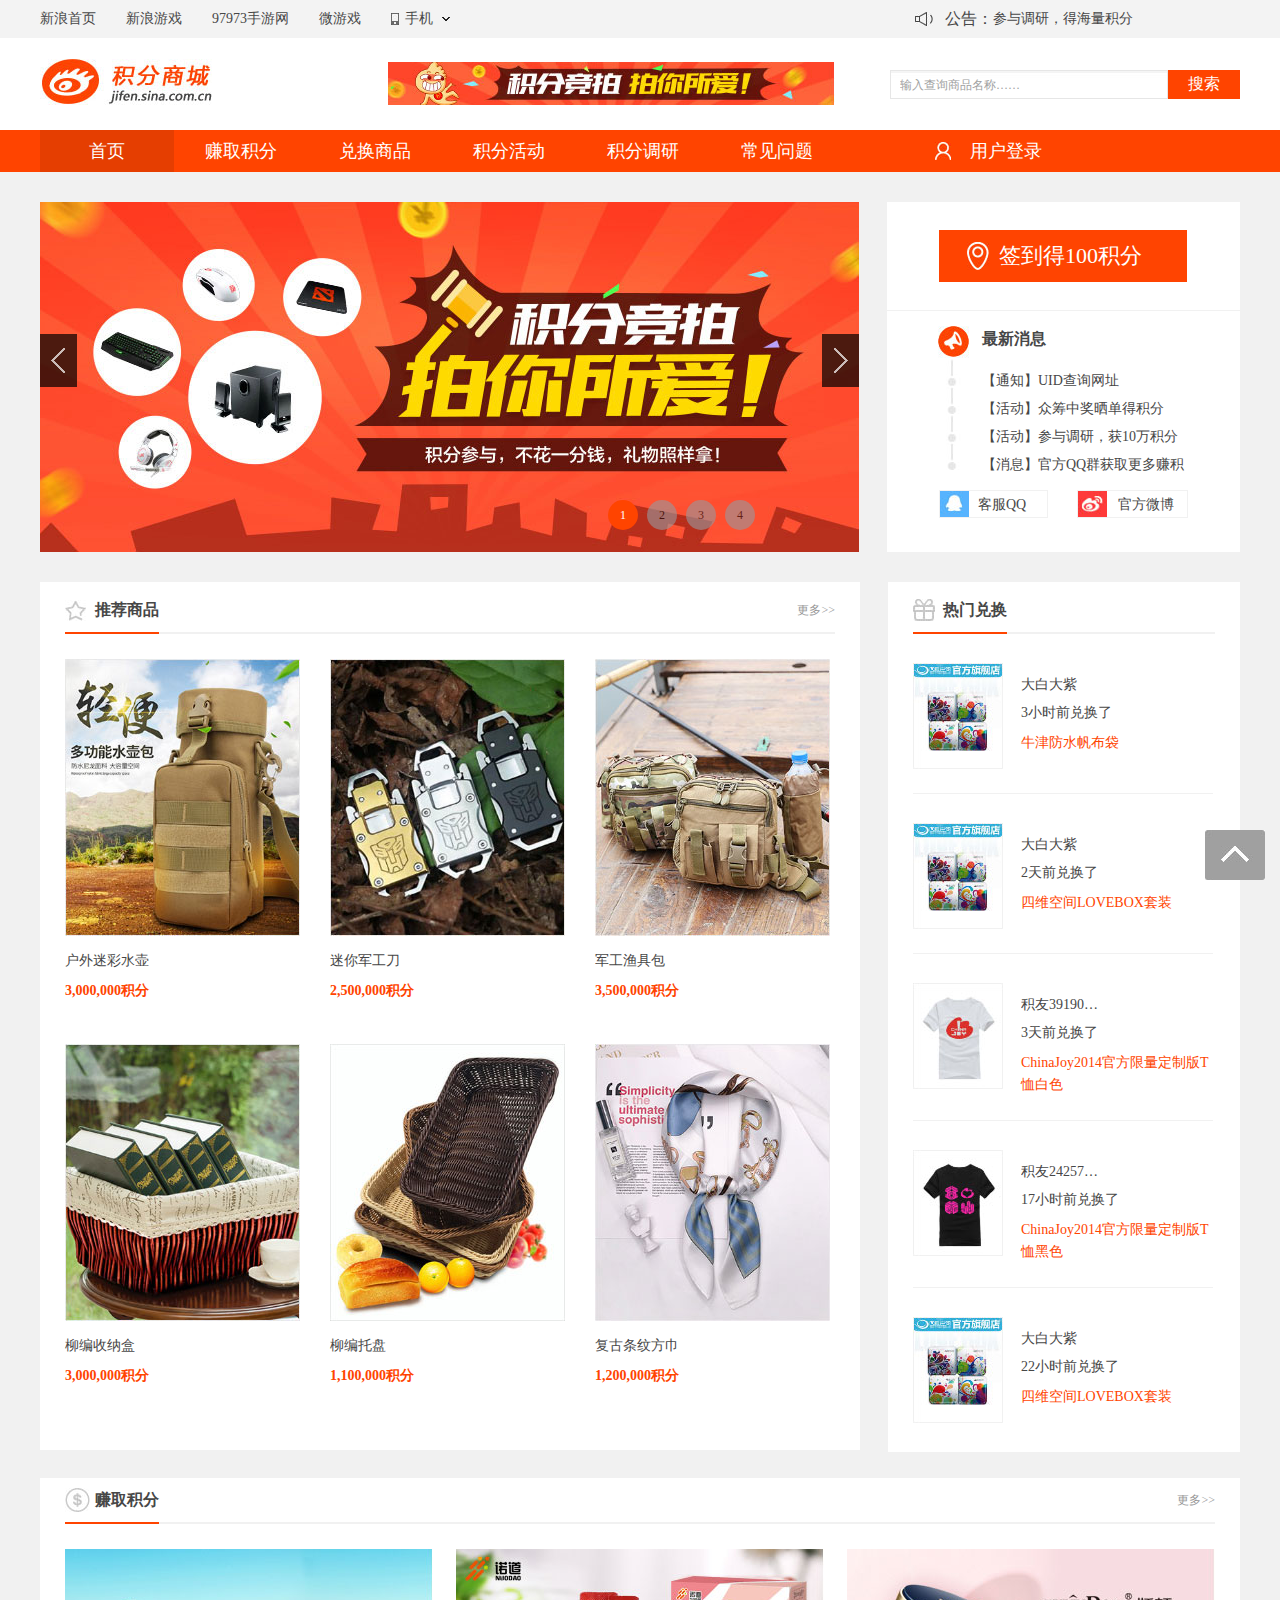
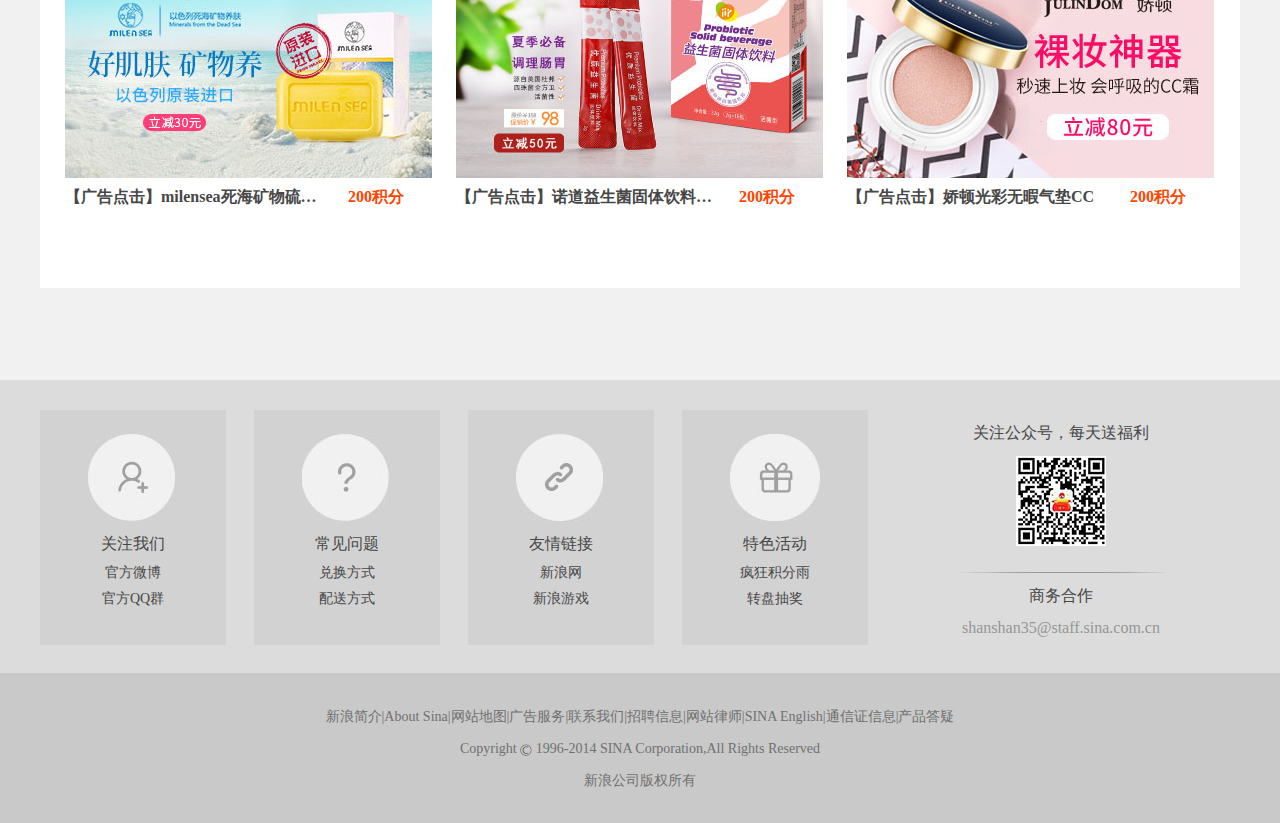
<file: xl/index.html>
<!DOCTYPE html>
<html lang="en">
<head>
    <meta charset="UTF-8">
    <title>index</title>
    <link rel="stylesheet" href="css/reset.css">
    <link rel="stylesheet" href="css/public.css">
    <link rel="stylesheet" href="css/index.css">
    <script>
        window.onload = function(){
            var oDiv = document.getElementById('nav');
            var aBtn = oDiv.getElementsByTagName('a');
            var oCon = document.getElementById('con');
            var aBg = oCon.getElementsByTagName('li');
            var oNum = document.getElementById('num');
            var aBtn = oNum.getElementsByTagName('b');
            var oPrev = document.getElementById('prev');
            var oNext = document.getElementById('next');
            var iNow=0;
            for(var i=0;i<aBtn.length;i++) {
                aBtn[i].onmouseover = function(){
                    for(var j=0;j<aBtn.length;j++)
                        aBtn[j].className ='';
                    this.className = 'current';
                }
            }

            for(var i = 0;i<aBtn.length;i++){
                aBtn[i].index = i;
                aBtn[i].onmouseover = function(){
                    iNow = this.index;
                    fn();
                }
            }
            function fn(){
                for(var i = 0;i<aBtn.length;i++){
                    aBtn[i].className = '';
                    aBg[i].className = '';
                }
                aBtn[iNow].className = 'current';
                aBg[iNow].className = 'show';
            }

            oNext.onclick = function(){
                iNow++;
                if( iNow == aBtn.length) iNow=0;
                fn();
            }

            oPrev.onclick = function(){
                iNow--;
                if( iNow == -1) iNow=aBtn.length-1;
                fn();
            }
        }
    </script>
</head>
<body>
    <!--顶部-->
    <div class="top">
        <div class="wrap">
            <div class="link">
                <a href="javascript:;" target="_blank">新浪首页</a><a href="javascript:;" target="_blank">新浪游戏</a><a href="javascript:;" target="_blank">97973手游网</a><a href="javascript:;" target="_blank">微游戏</a>
            </div>
            <div class="mobile">
                <a href="javascript:;" target="_blank">手机</a>
            </div>
            <div class="notice">
                <h3>公告：</h3>
                <ul>
                    <li><a href="javascript:;" target="_blank">参与调研，得海量积分</a></li>
                </ul>
            </div>
        </div>
    </div>
    <!--顶部 end-->

    <!--头部-->
    <div class="header">
        <div class="wrap">
            <div class="headerBg">
                <a href="javascript:;" target="_blank"><img src="images/bg-top.jpg" alt="积分商城"></a>
            </div>
            <div class="headerCenter">
                <a href="javascript:;" target="_blank"><img src="images/image-top.jpg" alt="积分竞拍"></a>
            </div>
            <div class="headerSearch">
                <form action="">
                    <input type="text" placeholder="输入查询商品名称…… " class="search">
                    <input type="submit" value="搜索" class="searchPoint">
                </form>
            </div>
        </div>
    </div>
    <!--头部end-->

    <!--导航-->
    <div class="nav">
        <div class="wrap">
            <div class="navTitle" id="nav">
                <a class="current" href="index.html" target="_blank">首页</a>
                <a href="javascript:;" target="_blank">赚取积分</a>
                <a href="list.html" target="_blank">兑换商品</a>
                <a href="javascript:;" target="_blank">积分活动</a>
                <a href="javascript:;" target="_blank">积分调研</a>
                <a href="javascript:;" target="_blank">常见问题</a>
            </div>
            <div class="userLogin"><a href="login.html" target="_blank">用户登录</a></div>
        </div>
    </div>
    <!--导航 end-->

    <!--最新消息-->
    <div class="wrap content">
        <ul class="contentLeft" id="con">
            <li class="show">
                <a href="javascript:;" target="_blank"><img src="images/bidding.jpg" alt="积分竞拍"></a>
            </li>
            <li>
                <a href="javascript:;" target="_blank"><img src="images/bidding1.jpg" alt="积分竞拍"></a>
            </li>
            <li>
                <a href="javascript:;" target="_blank"><img src="images/bidding2.jpg" alt="积分竞拍"></a>
            </li>
            <li>
                <a href="javascript:;" target="_blank"><img src="images/bidding3.jpg" alt="积分竞拍"></a>
            </li>
            <span id="prev"></span>
            <span id="next"></span>
            <div class="num" id="num">
                <b class="current">1</b>
                <b>2</b>
                <b>3</b>
                <b>4</b>
            </div>
        </ul>
        <div class="news">
            <div class="sign">
                <a href="javascript:;" target="_blank" class="newsCheck">
                    <span>签到得100积分</span>
                </a>
            </div>
            <div class="newsTab">
                <h3>最新消息</h3>
                <ul>
                    <li><a href="javascript:;" target="_blank">【通知】UID查询网址</a></li>
                    <li><a href="javascript:;" target="_blank">【活动】众筹中奖晒单得积分</a></li>
                    <li><a href="javascript:;" target="_blank">【活动】参与调研，获10万积分</a></li>
                    <li><a href="javascript:;" target="_blank">【消息】官方QQ群获取更多赚积</a></li>
                </ul>
            </div>
            <div class="qq"><a href="javascript:;" target="_blank">客服QQ</a></div>
            <div class="weibo"><a href="javascript:;" target="_blank">官方微博</a></div>
        </div>
    </div>
    <!--最新消息end-->

    <!--推荐商品-->
    <div class="commend">
        <div class="commendBg wrap">
            <div class="commendLeft">
                <div class=" clearfix title">
                    <h3>推荐商品</h3>
                    <a href="javascript:;" target="_blank">更多>></a>
                </div>

                <ul class="goods">
                    <li class="goodsPic">
                        <a href="javascript:;" target="_blank">
                            <img src="images/bottle.jpg" alt="户外迷彩水壶">
                            <h3>户外迷彩水壶</h3>
                            <span>3,000,000积分</span>
                        </a>
                    </li>
                    <li class="goodsPic">
                        <a href="javascript:;" target="_blank">
                            <img src="images/knife.jpg" alt="迷你军工刀">
                            <h3>迷你军工刀</h3>
                            <span>2,500,000积分</span>
                        </a>
                    </li>
                    <li class="goodsPic">
                        <a href="javascript:;" target="_blank">
                            <img src="images/bag.jpg" alt="军工渔具包">
                            <h3>军工渔具包</h3>
                            <span>3,500,000积分</span>
                        </a>
                    </li>
                    <li class="goodsPic">
                        <a href="javascript:;" target="_blank">
                            <img src="images/box.jpg" alt="柳编收纳盒">
                            <h3>柳编收纳盒</h3>
                            <span>3,000,000积分</span>
                        </a>
                    </li>
                    <li class="goodsPic">
                        <a href="javascript:;" target="_blank">
                            <img src="images/tray.jpg" alt="柳编托盘">
                            <h3>柳编托盘</h3>
                            <span>1,100,000积分</span>
                        </a>
                    </li>
                    <li class="goodsPic">
                        <a href="javascript:;" target="_blank">
                            <img src="images/silk.jpg" alt="复古条纹方巾">
                            <h3>复古条纹方巾</h3>
                            <span>1,200,000积分</span>
                        </a>
                    </li>
                </ul>
            </div>
            <div class="exchange">
                <div class=" clearfix title">
                    <h3>热门兑换</h3>
                </div>
                  <ul class="exText">
                      <li class="clearfix">
                          <img src="images/whiting.jpg">
                          <div class=" message">
                              <h3>大白大紫</h3>
                              <p>3小时前兑换了</p>
                              <a href="javascript:;" target="_blank">牛津防水帆布袋</a>
                          </div>
                      </li>
                      <li class="clearfix">
                          <img src="images/whiting.jpg">
                          <div class=" message">
                              <h3>大白大紫</h3>
                              <p>2天前兑换了</p>
                              <a href="javascript:;" target="_blank">四维空间LOVEBOX套装</a>
                          </div>
                      </li>
                      <li class="clearfix">
                          <img src="images/whiteT.jpg">
                          <div class=" message">
                              <h3>积友391901234</h3>
                              <p>3天前兑换了</p>
                              <a href="javascript:;" target="_blank">ChinaJoy2014官方限量定制版T恤白色</a>
                          </div>
                      </li>
                      <li class="clearfix">
                          <img src="images/blackT.jpg">
                          <div class=" message">
                              <h3>积友24257788</h3>
                              <p>17小时前兑换了</p>
                              <a href="javascript:;" target="_blank">ChinaJoy2014官方限量定制版T恤黑色</a>
                          </div>
                      </li>
                      <li class="clearfix nobor">
                          <img src="images/whiting.jpg">
                          <div class=" message">
                              <h3>大白大紫</h3>
                              <p>22小时前兑换了</p>
                              <a href="javascript:;" target="_blank">四维空间LOVEBOX套装</a>
                          </div>
                      </li>
                  </ul>
              </div>
        </div>
    </div>
    <!--推荐商品end-->

    <!--赚取积分-->
    <div class="Kpoint">
        <div class="wrap point">
            <div class=" clearfix title">
                <h3>赚取积分</h3>
                <a href="javascript:;" target="_blank">更多>></a>
            </div>
            <ul class="pointPic">
                <li class="Advertise">
                    <a href="javascript:;" target="_blank" class="AdvPic">
                        <img src="images/AD1.jpg" alt="死海矿物硫磺皂">
                        <p>milensea死海矿物硫磺皂代金券，火热兑换中</p>
                    </a>
                    <a href="javascript:;" target="_blank" class="AdvText">【广告点击】milensea死海矿物硫磺皂 </a><span>200积分</span>
                </li>
                <li class="Advertise">
                    <a href="javascript:;" target="_blank" class="AdvPic">
                        <img src="images/AD2.jpg" alt="诺道益生菌固体饮料">
                        <p>诺道益生菌固体饮料代金券，火热兑换中</p>
                    </a>
                    <a href="javascript:;" target="_blank" class="AdvText">【广告点击】诺道益生菌固体饮料CC</a>
                    <span>200积分</span>
                </li>
                <li class="Advertise">
                    <a href="javascript:;" target="_blank" class="AdvPic">
                        <img src="images/AD3.jpg" alt="娇顿光彩无暇气垫CC ">
                        <p>娇顿光彩无暇气垫CC80元优惠券，火热兑换中</p>
                    </a>
                    <a href="javascript:;" target="_blank" class="AdvText">【广告点击】娇顿光彩无暇气垫CC </a><span>200积分</span>
                </li>
            </ul>
        </div>
    </div>
    <!--赚取积分end-->

    <!--尾部-->
    <div class="bottom">
        <ul class="wrap">
            <li class="attention">
                <span class="attBg"></span>
                <h3>关注我们</h3>
                <a href="javascript:;" target="_blank">官方微博</a>
                <a href="javascript:;" target="_blank">官方QQ群</a>
            </li>
            <li class="question">
                <span class="queBg"></span>
                <h3>常见问题</h3>
                <a href="javascript:;" target="_blank">兑换方式</a>
                <a href="javascript:;" target="_blank">配送方式</a>
            </li>
            <li class="boLink">
                <span class="linkBg"></span>
                <h3>友情链接</h3>
                <a href="javascript:;" target="_blank">新浪网</a>
                <a href="javascript:;" target="_blank">新浪游戏</a>
            </li>
            <li class="active">
                <span class="actBg"></span>
                <h3>特色活动</h3>
                <a href="javascript:;" target="_blank">疯狂积分雨</a>
                <a href="javascript:;" target="_blank">转盘抽奖</a>
            </li>
            <li class="bottomRight">
                <h3>关注公众号，每天送福利</h3>
                <img src="images/code.jpg" alt="二维码">
                <img class="bottomLine" src="images/line.jpg" alt="横线">
                <h3>商务合作</h3>
                <p>shanshan35@staff.sina.com.cn</p>
            </li>
        </ul>
    </div>
    <!--尾部end-->

    <!--底部-->
    <div class="foot">
        <div class="wrap tail">
            <a href="javascript:;" target="_blank">新浪简介</a>|<a href="javascript:;" target="_blank">About Sina</a>|<a href="javascript:;" target="_blank">网站地图</a>|<a href="javascript:;" target="_blank">广告服务</a>|<a href="javascript:;" target="_blank">联系我们</a>|<a href="javascript:;" target="_blank">招聘信息</a>|<a href="javascript:;" target="_blank">网站律师</a>|<a href="javascript:;" target="_blank">SINA English</a>|<a href="javascript:;" target="_blank">通信证信息</a>|<a href="javascript:;" target="_blank">产品答疑</a>
            <p>Copyright <img src="images/c.jpg" alt="符号c"> 1996-2014 SINA Corporation,All Rights Reserved</p>
            <p>新浪公司版权所有</p>
        </div>
    </div>
    <!--底部end-->

    <div class="goTop">
        <a href="#" target="_self"><img src="images/gotop.jpg" alt="回到顶部"></a>
    </div>


</body>
</html>
</file>
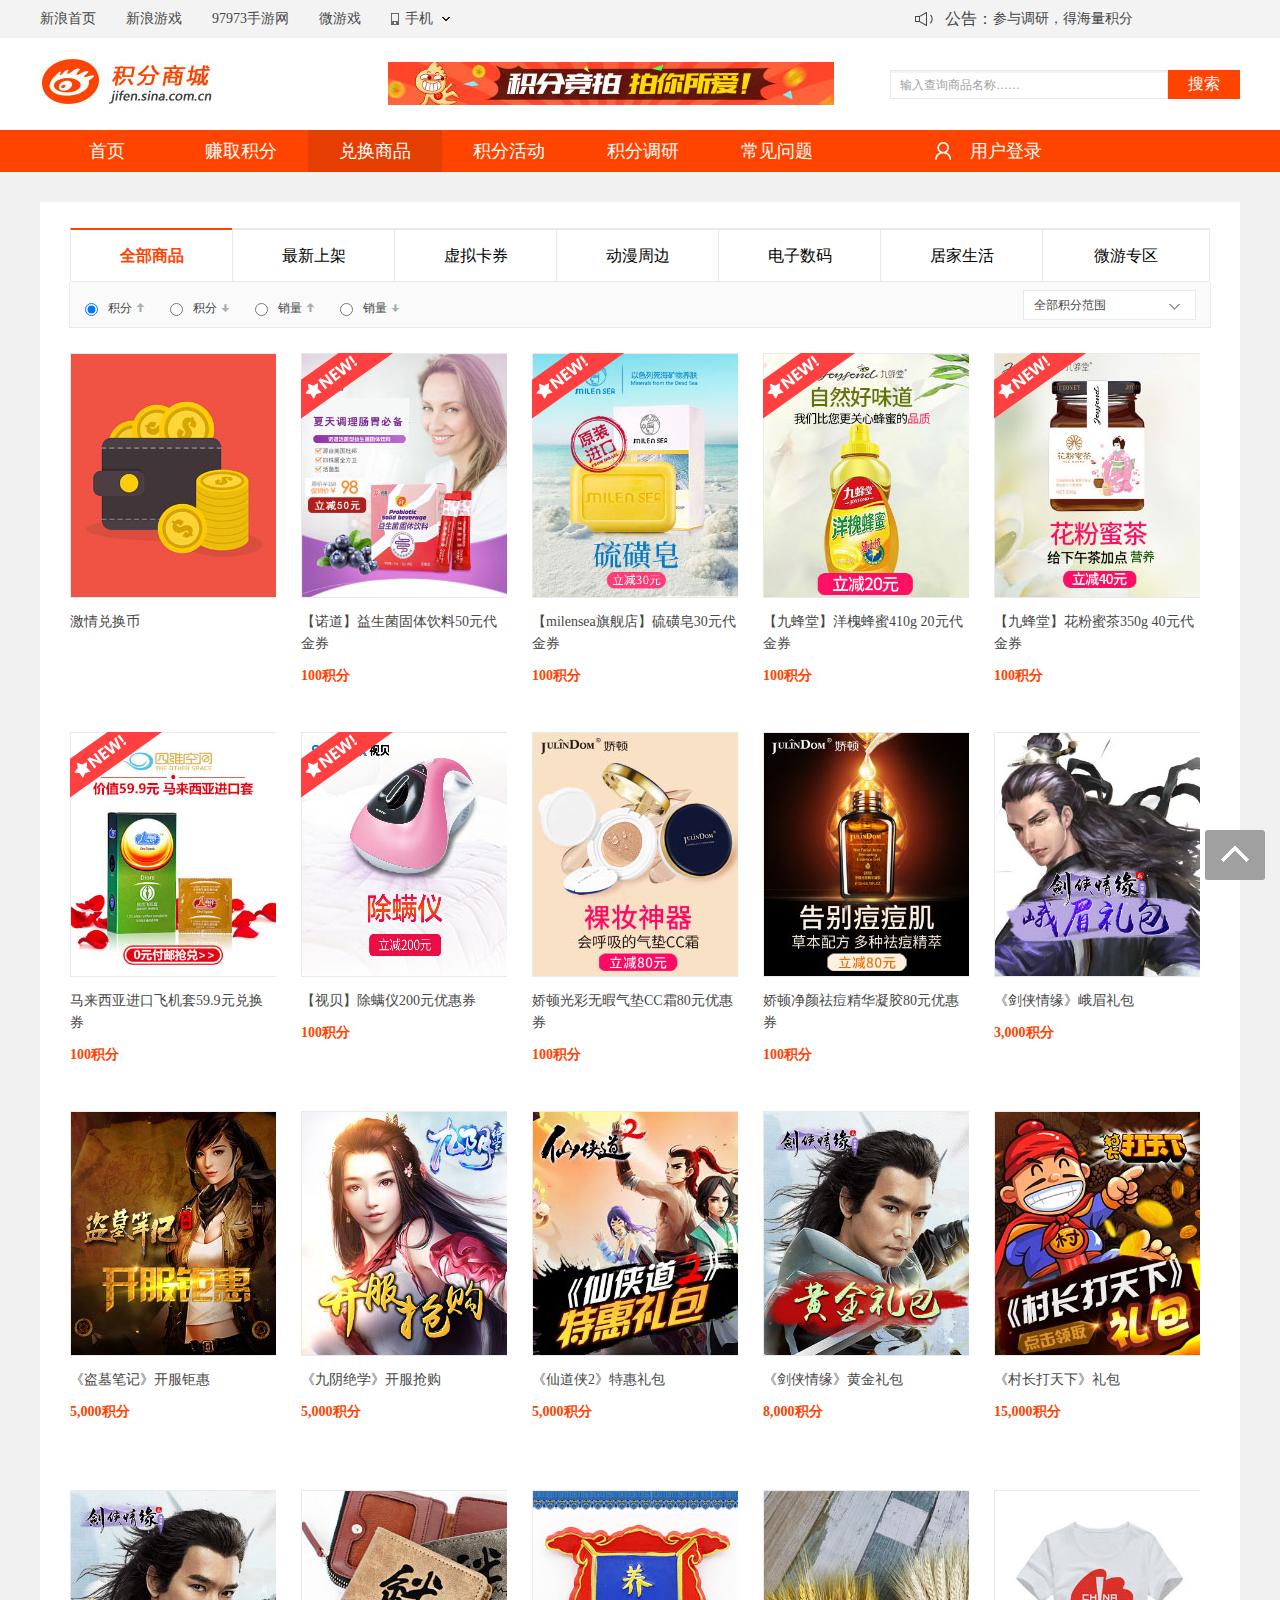
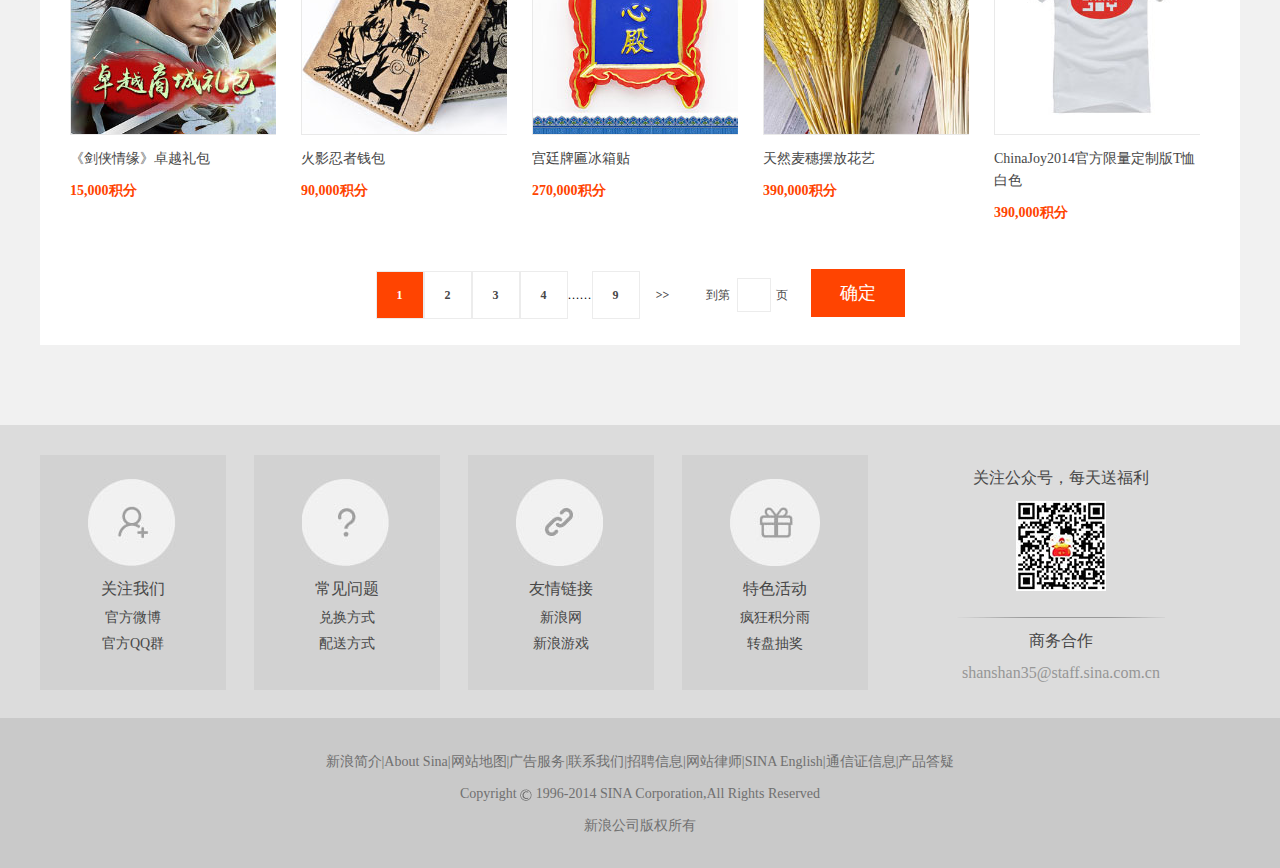
<file: xl/list.html>
<!DOCTYPE html>
<html lang="en">
<head>
    <meta charset="UTF-8">
    <title>商品兑换</title>
    <link rel="stylesheet" href="css/reset.css">
    <link rel="stylesheet" href="css/public.css">
    <link rel="stylesheet" href="css/list.css">
</head>
<body>
<!--顶部-->
<div class="top">
    <div class="wrap">
        <div class="link">
            <a href="index.html" target="_blank">新浪首页</a><a href="javascript:;" target="_blank">新浪游戏</a><a href="javascript:;" target="_blank">97973手游网</a><a href="javascript:;" target="_blank">微游戏</a>
        </div>
        <div class="mobile">
            <a href="javascript:;" target="_blank">手机</a>
        </div>
        <div class="notice">
            <h3>公告：</h3>
            <ul>
                <li><a href="javascript:;" target="_blank">参与调研，得海量积分</a></li>
            </ul>
        </div>
    </div>
</div>
<!--顶部 end-->

<!--头部-->
<div class="header">
    <div class="wrap">
        <div class="headerBg">
            <a href="javascript:;" target="_blank"><img src="images/bg-top.jpg" alt="积分商城"></a>
        </div>
        <div class="headerCenter">
            <a href="javascript:;" target="_blank"><img src="images/image-top.jpg" alt="积分竞拍"></a>
        </div>
        <div class="headerSearch">
            <form action="">
                <input type="text" placeholder="输入查询商品名称…… " class="search">
                <input type="submit" value="搜索" class="searchPoint">
            </form>
        </div>
    </div>
</div>
<!--头部end-->

<!--导航-->
<div class="nav">
    <div class="wrap">
        <div class="navTitle">
            <a href="index.html" target="_blank">首页</a>
            <a href="javascript:;" target="_blank">赚取积分</a>
            <a class="current" href="list.html" target="_blank">兑换商品</a>
            <a href="javascript:;" target="_blank">积分活动</a>
            <a href="javascript:;" target="_blank">积分调研</a>
            <a href="javascript:;" target="_blank">常见问题</a>
        </div>
        <div class="userLogin"><a href="login.html" target="_blank">用户登录</a></div>
    </div>
</div>
<!--导航 end-->

<!--兑换商品-->
<div class="content">
        <div class="wrap outline ">
            <ul class="goodsBar">
                <li class="come">全部商品</li>
                <li>最新上架</li>
                <li>虚拟卡券</li>
                <li>动漫周边</li>
                <li>电子数码</li>
                <li>居家生活</li>
                <li class="goodsTitle">微游专区</li>
            </ul>
            <div class="sort">
                <form action="">
                    <ul class="goodsSort">
                        <li>
                            <input type="radio" name="total" id="sort01"checked><label for="sort01">积分<span class="sortUp"></span></label>
                        </li>
                        <li>
                            <input type="radio" name="total" id="sort02"><label for="sort02">积分<span class="sortDown"></span></label>
                        </li>
                        <li>
                            <input type="radio" name="total" id="sort03"><label for="sort03">销量<span class="sortUp"></span></label>
                        </li>
                        <li>
                            <input type="radio" name="total" id="sort04"><label for="sort04">销量<span class="sortDown"></span></label>
                        </li>
                    </ul>
                    <div class="goodsTab">
                         <span class="tabBg"></span>
                          <p>全部积分范围</p>
                          <ul class="drop">
                              <li><a href="javascript:;" target="_blank">全部积分范围</a></li>
                              <li><a href="javascript:;" target="_blank">0-10000积分</a></li>
                              <li><a href="javascript:;" target="_blank">10001-500000积分</a></li>
                              <li><a href="javascript:;" target="_blank">500001-1000000积分</a></li>
                              <li><a href="javascript:;" target="_blank">1000000积分以上</a></li>
                          </ul>

                    </div>
                </form>
            </div>
            <ul class="goodsList clearfix">
                <li class="goods">
                    <a href="javascript:;" target="_blank">
                        <img src="images/goods1.jpg" alt="_blank">
                        <p>激情兑换币</p>
                    </a>
                </li>
                <li class="goods">
                    <div class="goodsNew"></div>
                    <a href="show.html" target="_blank">
                        <img src="images/goods2.jpg" alt="_blank">
                        <p>【诺道】益生菌固体饮料50元代金券</p>
                        <span>100积分</span>
                    </a>
                </li>
                <li class="goods">
                    <div class="goodsNew"></div>
                    <a href="javascript:;" target="_blank">
                        <img src="images/goods3.jpg" alt="_blank">
                        <p>【milensea旗舰店】硫磺皂30元代金券</p>
                        <span>100积分</span>
                    </a>
                </li>
                <li class="goods">
                    <div class="goodsNew"></div>
                    <a href="javascript:;" target="_blank">
                        <img src="images/goods4.jpg" alt="_blank">
                        <p>【九蜂堂】洋槐蜂蜜410g 20元代金券</p>
                        <span>100积分</span>
                    </a>
                </li>
                <li class="goods">
                    <div class="goodsNew"></div>
                    <a href="javascript:;" target="_blank">
                        <img src="images/goods5.jpg" alt="_blank">
                        <p>【九蜂堂】花粉蜜茶350g 40元代金券</p>
                        <span>100积分</span>
                    </a>
                </li>
                <li class="goods">
                    <div class="goodsNew"></div>
                    <a href="javascript:;" target="_blank">
                        <img src="images/goods6.jpg" alt="_blank">
                        <p>马来西亚进口飞机套59.9元兑换券</p>
                        <span>100积分</span>
                    </a>
                </li>
                <li class="goods">
                    <div class="goodsNew"></div>
                    <a href="javascript:;" target="_blank">
                        <img src="images/goods7.jpg" alt="_blank">
                        <p>【视贝】除螨仪200元优惠券</p>
                        <span>100积分</span>
                    </a>
                </li>
                <li class="goods">
                    <a href="javascript:;" target="_blank">
                        <img src="images/goods8.jpg" alt="_blank">
                        <p>娇顿光彩无暇气垫CC霜80元优惠券</p>
                        <span>100积分</span>
                    </a>
                </li>
                <li class="goods">
                    <a href="javascript:;" target="_blank">
                        <img src="images/goods9.jpg" alt="_blank">
                        <p>娇顿净颜祛痘精华凝胶80元优惠券</p>
                        <span>100积分</span>
                    </a>
                </li>
                <li class="goods">
                    <a href="javascript:;" target="_blank">
                        <img src="images/goods10.jpg" alt="_blank">
                        <p>《剑侠情缘》峨眉礼包</p>
                        <span>3,000积分</span>
                    </a>
                </li>
                <li class="goods">
                    <a href="javascript:;" target="_blank">
                        <img src="images/goods11.jpg" alt="_blank">
                        <p>《盗墓笔记》开服钜惠</p>
                        <span>5,000积分</span>
                    </a>
                </li>
                <li class="goods">
                    <a href="javascript:;" target="_blank">
                        <img src="images/goods12.jpg" alt="_blank">
                        <p>《九阴绝学》开服抢购</p>
                        <span>5,000积分</span>
                    </a>
                </li>
                <li class="goods">
                    <a href="javascript:;" target="_blank">
                        <img src="images/goods13.jpg" alt="_blank">
                        <p>《仙道侠2》特惠礼包</p>
                        <span>5,000积分</span>
                    </a>
                </li>
                <li class="goods">
                    <a href="javascript:;" target="_blank">
                        <img src="images/goods14.jpg" alt="_blank">
                        <p>《剑侠情缘》黄金礼包</p>
                        <span>8,000积分</span>
                    </a>
                </li>
                <li class="goods">
                    <a href="javascript:;" target="_blank">
                        <img src="images/goods15.jpg" alt="_blank">
                        <p>《村长打天下》礼包</p>
                        <span>15,000积分</span>
                    </a>
                </li>
                <li class="goods">
                    <a href="javascript:;" target="_blank">
                        <img src="images/goods16.jpg" alt="_blank">
                        <p>《剑侠情缘》卓越礼包</p>
                        <span>15,000积分</span>
                    </a>
                </li>
                <li class="goods">
                    <a href="javascript:;" target="_blank">
                        <img src="images/goods17.jpg" alt="_blank">
                        <p>火影忍者钱包</p>
                        <span>90,000积分</span>
                    </a>
                </li>
                <li class="goods">
                    <a href="javascript:;" target="_blank">
                        <img src="images/goods18.jpg" alt="_blank">
                        <p>宫廷牌匾冰箱贴</p>
                        <span>270,000积分</span>
                    </a>
                </li>
                <li class="goods">
                    <a href="javascript:;" target="_blank">
                        <img src="images/goods19.jpg" alt="_blank">
                        <p>天然麦穗摆放花艺</p>
                        <span>390,000积分</span>
                    </a>

                </li>
                <li class="goods">
                    <a href="javascript:;" target="_blank">
                        <img src="images/goods20.jpg" alt="_blank">
                        <p>ChinaJoy2014官方限量定制版T恤白色</p>
                        <span>390,000积分</span>
                    </a>
                </li>
            </ul>
            <div class="page">
                    <a href="javascript:;" target="_blank" class="pagePick">1</a>
                    <a href="javascript:;" target="_blank">2</a>
                    <a href="javascript:;" target="_blank">3</a>
                    <a href="javascript:;" target="_blank">4</a>
                    <i>……</i>
                    <a href="javascript:;" target="_blank">9</a>
                    <a href="javascript:;" target="_blank" class="back">>></a>
                    <span>到第 <input type="text" class="pageNum">页</span>
                    <input type="button" value="确定" class="pageSure">
            </div>
        </div>
    </div>
<!--兑换商品end-->

<!--尾部-->
<div class="bottom">
    <ul class="wrap">
        <li class="attention">
            <span class="attBg"></span>
            <h3>关注我们</h3>
            <a href="javascript:;" target="_blank">官方微博</a>
            <a href="javascript:;" target="_blank">官方QQ群</a>
        </li>
        <li class="question">
            <span class="queBg"></span>
            <h3>常见问题</h3>
            <a href="javascript:;" target="_blank">兑换方式</a>
            <a href="javascript:;" target="_blank">配送方式</a>
        </li>
        <li class="boLink">
            <span class="linkBg"></span>
            <h3>友情链接</h3>
            <a href="javascript:;" target="_blank">新浪网</a>
            <a href="javascript:;" target="_blank">新浪游戏</a>
        </li>
        <li class="active">
            <span class="actBg"></span>
            <h3>特色活动</h3>
            <a href="javascript:;" target="_blank">疯狂积分雨</a>
            <a href="javascript:;" target="_blank">转盘抽奖</a>
        </li>
        <li class="bottomRight">
            <h3>关注公众号，每天送福利</h3>
            <img src="images/code.jpg" alt="二维码">
            <img class="bottomLine" src="images/line.jpg" alt="横线">
            <h3>商务合作</h3>
            <p>shanshan35@staff.sina.com.cn</p>
        </li>
    </ul>
</div>
<!--尾部end-->

<!--底部-->
<div class="foot">
    <div class="wrap tail">
        <a href="javascript:;" target="_blank">新浪简介</a>|<a href="javascript:;" target="_blank">About Sina</a>|<a href="javascript:;" target="_blank">网站地图</a>|<a href="javascript:;" target="_blank">广告服务</a>|<a href="javascript:;" target="_blank">联系我们</a>|<a href="javascript:;" target="_blank">招聘信息</a>|<a href="javascript:;" target="_blank">网站律师</a>|<a href="javascript:;" target="_blank">SINA English</a>|<a href="javascript:;" target="_blank">通信证信息</a>|<a href="javascript:;" target="_blank">产品答疑</a>
        <p>Copyright <img src="images/c.jpg" alt="符号c"> 1996-2014 SINA Corporation,All Rights Reserved</p>
        <p>新浪公司版权所有</p>
    </div>
</div>
<!--底部end-->

<div class="goTop">
    <a href="javascript:;" target="_self"><img src="images/gotop.jpg" alt="回到顶部"></a>
</div>
</body>
</html>
</file>
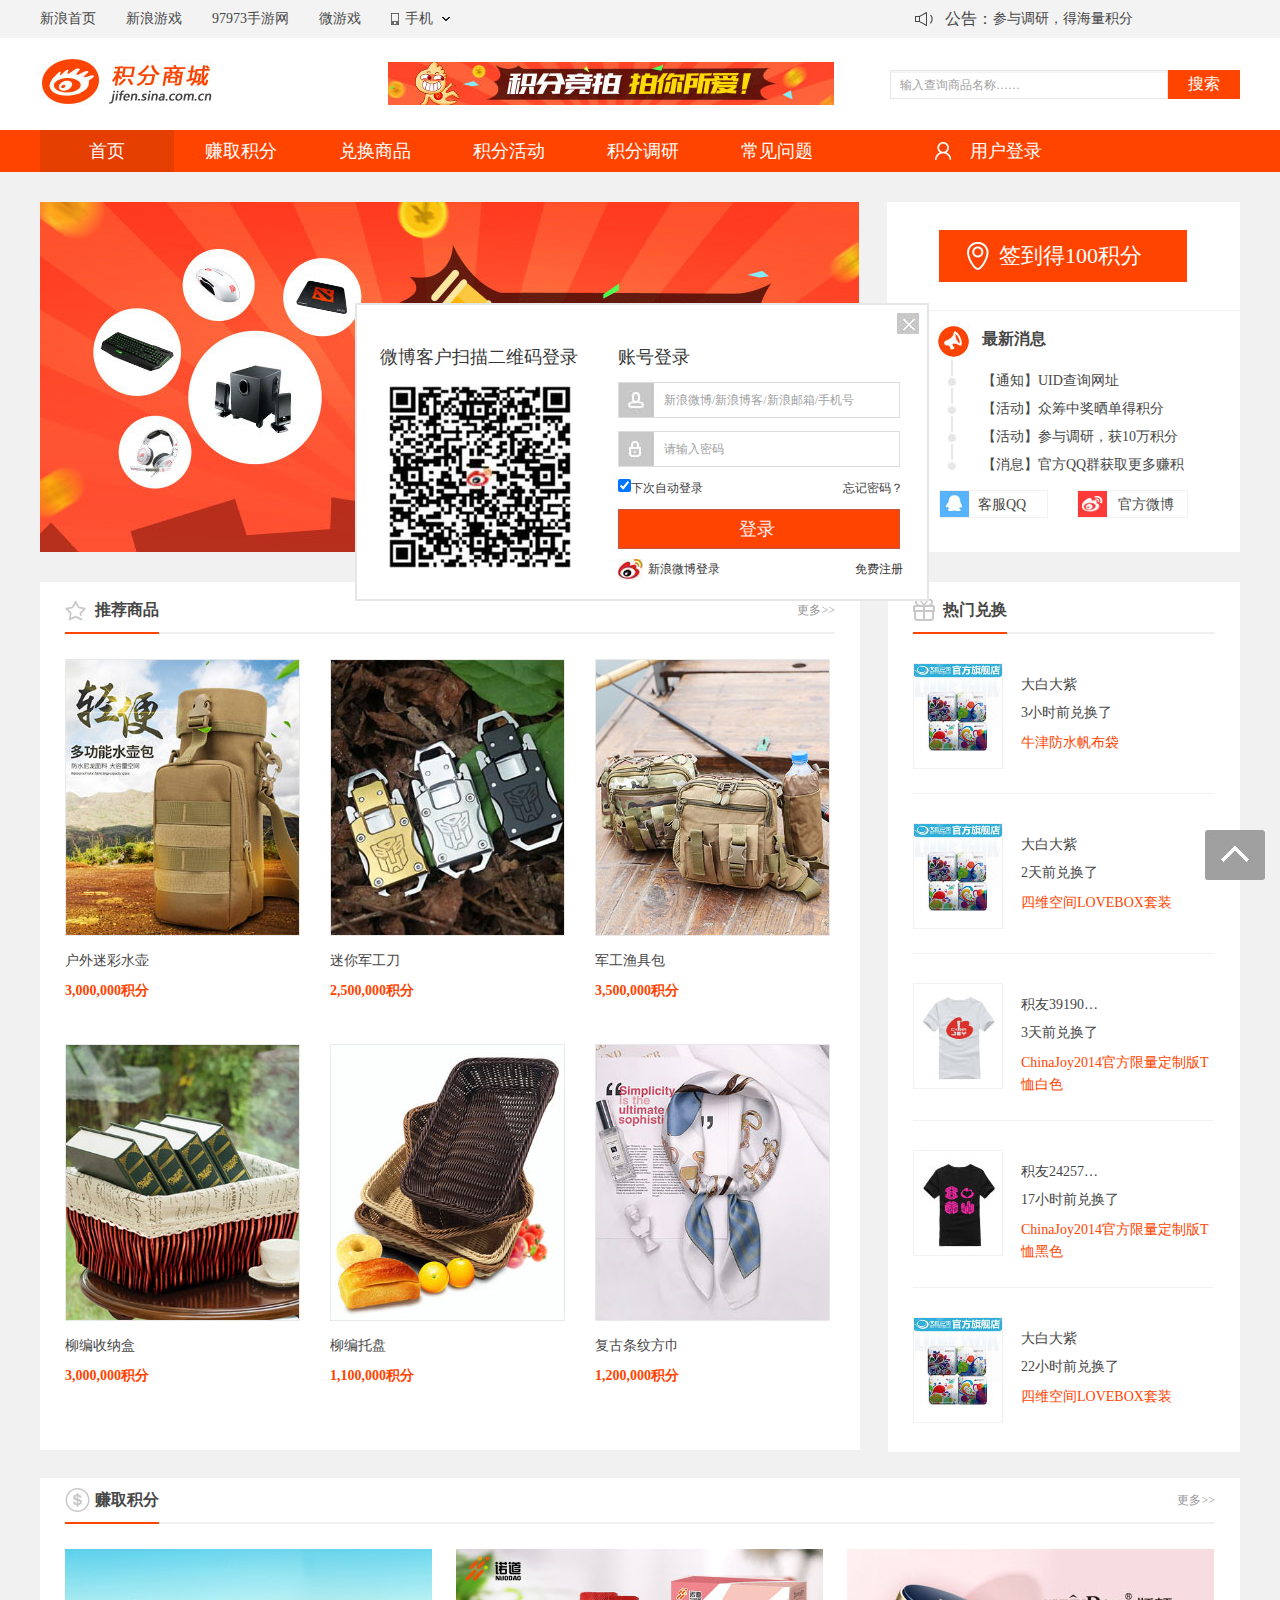
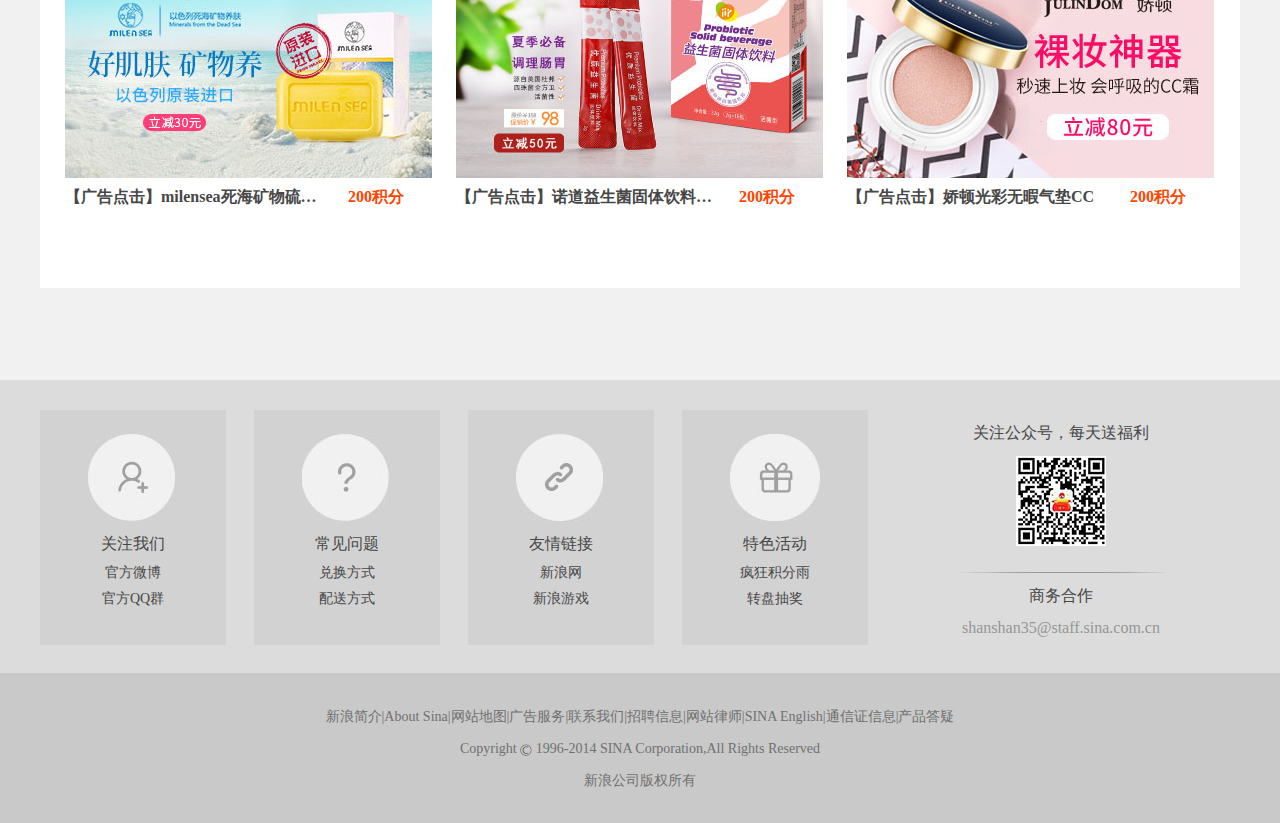
<file: xl/login.html>
<!DOCTYPE html>
<html lang="en">
<head>
    <meta charset="UTF-8">
    <title>用户登录</title>
    <link rel="stylesheet" href="css/reset.css">
    <link rel="stylesheet" href="css/public.css">
    <link rel="stylesheet" href="css/index.css">
    <link rel="stylesheet" href="css/login.css">
</head>
<body>
    <!--顶部-->
    <div class="top">
        <div class="wrap">
            <div class="link">
                <a href="javascript:;" target="_blank">新浪首页</a><a href="javascript:;" target="_blank">新浪游戏</a><a href="javascript:;" target="_blank">97973手游网</a><a href="javascript:;" target="_blank">微游戏</a>
            </div>
            <div class="mobile">
                <a href="javascript:;" target="_blank">手机</a>
            </div>
            <div class="notice">
                <h3>公告：</h3>
                <ul>
                    <li><a href="javascript:;" target="_blank">参与调研，得海量积分</a></li>
                </ul>
            </div>
        </div>
    </div>
    <!--顶部 end-->

    <!--头部-->
    <div class="header">
        <div class="wrap">
            <div class="headerBg">
                <a href="javascript:;" target="_blank"><img src="images/bg-top.jpg" alt="积分商城"></a>
            </div>
            <div class="headerCenter">
                <a href="javascript:;" target="_blank"><img src="images/image-top.jpg" alt="积分竞拍"></a>
            </div>
            <div class="headerSearch">
                <form action="">
                    <input type="text" placeholder="输入查询商品名称…… " class="search">
                    <input type="submit" value="搜索" class="searchPoint">
                </form>
            </div>
        </div>
    </div>
    <!--头部end-->

    <!--导航-->
    <div class="nav">
        <div class="wrap">
            <div class="navTitle">
                <a class="current" href="javascript:;" target="_blank">首页</a>
                <a href="javascript:;" target="_blank">赚取积分</a>
                <a href="javascript:;" target="_blank">兑换商品</a>
                <a href="javascript:;" target="_blank">积分活动</a>
                <a href="javascript:;" target="_blank">积分调研</a>
                <a href="javascript:;" target="_blank">常见问题</a>
            </div>
            <div class="userLogin"><a href="javascript:;" target="_blank">用户登录</a></div>
        </div>
    </div>
    <!--导航 end-->

    <!--最新消息-->
    <div class="wrap content">
        <ul class="contentLeft">
            <li class="show">
                <a href="javascript:;" target="_blank"><img src="images/bidding.jpg" alt="积分竞拍"></a>
            </li>
            <li>
                <a href="javascript:;" target="_blank"><img src="images/bidding1.jpg" alt="积分竞拍"></a>
            </li>
            <li>
                <a href="javascript:;" target="_blank"><img src="images/bidding2.jpg" alt="积分竞拍"></a>
            </li>
            <li>
                <a href="javascript:;" target="_blank"><img src="images/bidding3.jpg" alt="积分竞拍"></a>
            </li>
            <span class="prev"></span>
            <span class="next"></span>
            <ul class="num">
                <li class="current">1</li>
                <li>2</li>
                <li>3</li>
                <li>4</li>
            </ul>
        </ul>
        <div class="news">
            <div class="sign">
                <a href="javascript:;" target="_blank" class="newsCheck">
                    <span>签到得100积分</span>
                </a>
            </div>
            <div class="newsTab">
                <h3>最新消息</h3>
                <ul>
                    <li><a href="javascript:;" target="_blank">【通知】UID查询网址</a></li>
                    <li><a href="javascript:;" target="_blank">【活动】众筹中奖晒单得积分</a></li>
                    <li><a href="javascript:;" target="_blank">【活动】参与调研，获10万积分</a></li>
                    <li><a href="javascript:;" target="_blank">【消息】官方QQ群获取更多赚积</a></li>
                </ul>
            </div>
            <div class="qq"><a href="javascript:;" target="_blank">客服QQ</a></div>
            <div class="weibo"><a href="javascript:;" target="_blank">官方微博</a></div>
        </div>
    </div>
    <!--最新消息end-->

    <!--推荐商品-->
    <div class="commend">
        <div class="commendBg wrap">
            <div class="commendLeft">
                <div class=" clearfix title">
                    <h3>推荐商品</h3>
                    <a href="javascript:;" target="_blank">更多>></a>
                </div>

                <ul class="goods">
                    <li class="goodsPic">
                        <a href="javascript:;" target="_blank">
                            <img src="images/bottle.jpg" alt="户外迷彩水壶">
                            <h3>户外迷彩水壶</h3>
                            <span>3,000,000积分</span>
                        </a>
                    </li>
                    <li class="goodsPic">
                        <a href="javascript:;" target="_blank">
                            <img src="images/knife.jpg" alt="迷你军工刀">
                            <h3>迷你军工刀</h3>
                            <span>2,500,000积分</span>
                        </a>
                    </li>
                    <li class="goodsPic">
                        <a href="javascript:;" target="_blank">
                            <img src="images/bag.jpg" alt="军工渔具包">
                            <h3>军工渔具包</h3>
                            <span>3,500,000积分</span>
                        </a>
                    </li>
                    <li class="goodsPic">
                        <a href="javascript:;" target="_blank">
                            <img src="images/box.jpg" alt="柳编收纳盒">
                            <h3>柳编收纳盒</h3>
                            <span>3,000,000积分</span>
                        </a>
                    </li>
                    <li class="goodsPic">
                        <a href="javascript:;" target="_blank">
                            <img src="images/tray.jpg" alt="柳编托盘">
                            <h3>柳编托盘</h3>
                            <span>1,100,000积分</span>
                        </a>
                    </li>
                    <li class="goodsPic">
                        <a href="javascript:;" target="_blank">
                            <img src="images/silk.jpg" alt="复古条纹方巾">
                            <h3>复古条纹方巾</h3>
                            <span>1,200,000积分</span>
                        </a>
                    </li>
                </ul>
            </div>
            <div class="exchange">
                <div class=" clearfix title">
                    <h3>热门兑换</h3>
                </div>
                <ul class="exText">
                    <li class="clearfix">
                        <img src="images/whiting.jpg">
                        <div class=" message">
                            <h3>大白大紫</h3>
                            <p>3小时前兑换了</p>
                            <a href="javascript:;" target="_blank">牛津防水帆布袋</a>
                        </div>
                    </li>
                    <li class="clearfix">
                        <img src="images/whiting.jpg">
                        <div class=" message">
                            <h3>大白大紫</h3>
                            <p>2天前兑换了</p>
                            <a href="javascript:;" target="_blank">四维空间LOVEBOX套装</a>
                        </div>
                    </li>
                    <li class="clearfix">
                        <img src="images/whiteT.jpg">
                        <div class=" message">
                            <h3>积友391901234</h3>
                            <p>3天前兑换了</p>
                            <a href="javascript:;" target="_blank">ChinaJoy2014官方限量定制版T恤白色</a>
                        </div>
                    </li>
                    <li class="clearfix">
                        <img src="images/blackT.jpg">
                        <div class=" message">
                            <h3>积友24257788</h3>
                            <p>17小时前兑换了</p>
                            <a href="javascript:;" target="_blank">ChinaJoy2014官方限量定制版T恤黑色</a>
                        </div>
                    </li>
                    <li class="clearfix nobor">
                        <img src="images/whiting.jpg">
                        <div class=" message">
                            <h3>大白大紫</h3>
                            <p>22小时前兑换了</p>
                            <a href="javascript:;" target="_blank">四维空间LOVEBOX套装</a>
                        </div>
                    </li>
                </ul>
            </div>
        </div>
    </div>
    <!--推荐商品end-->

    <!--赚取积分-->
    <div class="Kpoint">
        <div class="wrap point">
            <div class=" clearfix title">
                <h3>赚取积分</h3>
                <a href="javascript:;" target="_blank">更多>></a>
            </div>
            <ul class="pointPic">
                <li class="Advertise">
                    <a href="javascript:;" target="_blank" class="AdvPic">
                        <img src="images/AD1.jpg" alt="死海矿物硫磺皂">
                        <p>milensea死海矿物硫磺皂代金券，火热兑换中</p>
                    </a>
                    <a href="javascript:;" target="_blank" class="AdvText">【广告点击】milensea死海矿物硫磺皂 </a><span>200积分</span>
                </li>
                <li class="Advertise">
                    <a href="javascript:;" target="_blank" class="AdvPic">
                        <img src="images/AD2.jpg" alt="诺道益生菌固体饮料">
                        <p>诺道益生菌固体饮料代金券，火热兑换中</p>
                    </a>
                    <a href="javascript:;" target="_blank" class="AdvText">【广告点击】诺道益生菌固体饮料CC</a>
                    <span>200积分</span>
                </li>
                <li class="Advertise">
                    <a href="javascript:;" target="_blank" class="AdvPic">
                        <img src="images/AD3.jpg" alt="娇顿光彩无暇气垫CC ">
                        <p>娇顿光彩无暇气垫CC80元优惠券，火热兑换中</p>
                    </a>
                    <a href="javascript:;" target="_blank" class="AdvText">【广告点击】娇顿光彩无暇气垫CC </a><span>200积分</span>
                </li>
            </ul>
        </div>
    </div>
    <!--赚取积分end-->

    <!--尾部-->
    <div class="bottom">
        <ul class="wrap">
            <li class="attention">
                <span class="attBg"></span>
                <h3>关注我们</h3>
                <a href="javascript:;" target="_blank">官方微博</a>
                <a href="javascript:;" target="_blank">官方QQ群</a>
            </li>
            <li class="question">
                <span class="queBg"></span>
                <h3>常见问题</h3>
                <a href="javascript:;" target="_blank">兑换方式</a>
                <a href="javascript:;" target="_blank">配送方式</a>
            </li>
            <li class="boLink">
                <span class="linkBg"></span>
                <h3>友情链接</h3>
                <a href="javascript:;" target="_blank">新浪网</a>
                <a href="javascript:;" target="_blank">新浪游戏</a>
            </li>
            <li class="active">
                <span class="actBg"></span>
                <h3>特色活动</h3>
                <a href="javascript:;" target="_blank">疯狂积分雨</a>
                <a href="javascript:;" target="_blank">转盘抽奖</a>
            </li>
            <li class="bottomRight">
                <h3>关注公众号，每天送福利</h3>
                <img src="images/code.jpg" alt="二维码">
                <img class="bottomLine" src="images/line.jpg" alt="横线">
                <h3>商务合作</h3>
                <p>shanshan35@staff.sina.com.cn</p>
            </li>
        </ul>
    </div>
    <!--尾部end-->

    <!--底部-->
    <div class="foot">
        <div class="wrap tail">
            <a href="javascript:;" target="_blank">新浪简介</a>|<a href="javascript:;" target="_blank">About Sina</a>|<a href="javascript:;" target="_blank">网站地图</a>|<a href="javascript:;" target="_blank">广告服务</a>|<a href="javascript:;" target="_blank">联系我们</a>|<a href="javascript:;" target="_blank">招聘信息</a>|<a href="javascript:;" target="_blank">网站律师</a>|<a href="javascript:;" target="_blank">SINA English</a>|<a href="javascript:;" target="_blank">通信证信息</a>|<a href="javascript:;" target="_blank">产品答疑</a>
            <p>Copyright <img src="images/c.jpg" alt="符号c"> 1996-2014 SINA Corporation,All Rights Reserved</p>
            <p>新浪公司版权所有</p>
        </div>
    </div>
    <!--底部end-->

    <div class="goTop">
        <a href="javascript:;" target="_self"><img src="images/gotop.jpg" alt="回到顶部"></a>
    </div>

    <!--用户登录-->
    <div class="login">
        <div class="left">
            <h3>微博客户扫描二维码登录</h3>
            <img src="images/ewm.jpg" alt="二维码">
        </div>
        <div class="right">
            <form action="">
                <h3>账号登录</h3>
                <input type="text" placeholder="新浪微博/新浪博客/新浪邮箱/手机号" class="log logBg"><br>
                <input type="password" placeholder="请输入密码" class="psw pswBg">
                <div class="auto clearfix">
                    <span><input type="checkbox" checked>下次自动登录</span>
                    <a href="javascript:;" target="_blank">忘记密码？</a>
                </div>
                <div class="sub">
                    <input type="submit" value="登录">
                </div>
                <div class="register">
                    <a href="javascript:;" target="_blank" class="wbLog">新浪微博登录</a>
                    <a href="register.html" target="_blank" class="freeReg">免费注册</a>
                </div>
            </form>
        </div>
        <div class="back">
            <a href="index.html"><img src="images/back.jpg"></a>
        </div>
    </div>
</body>
</html>
</file>
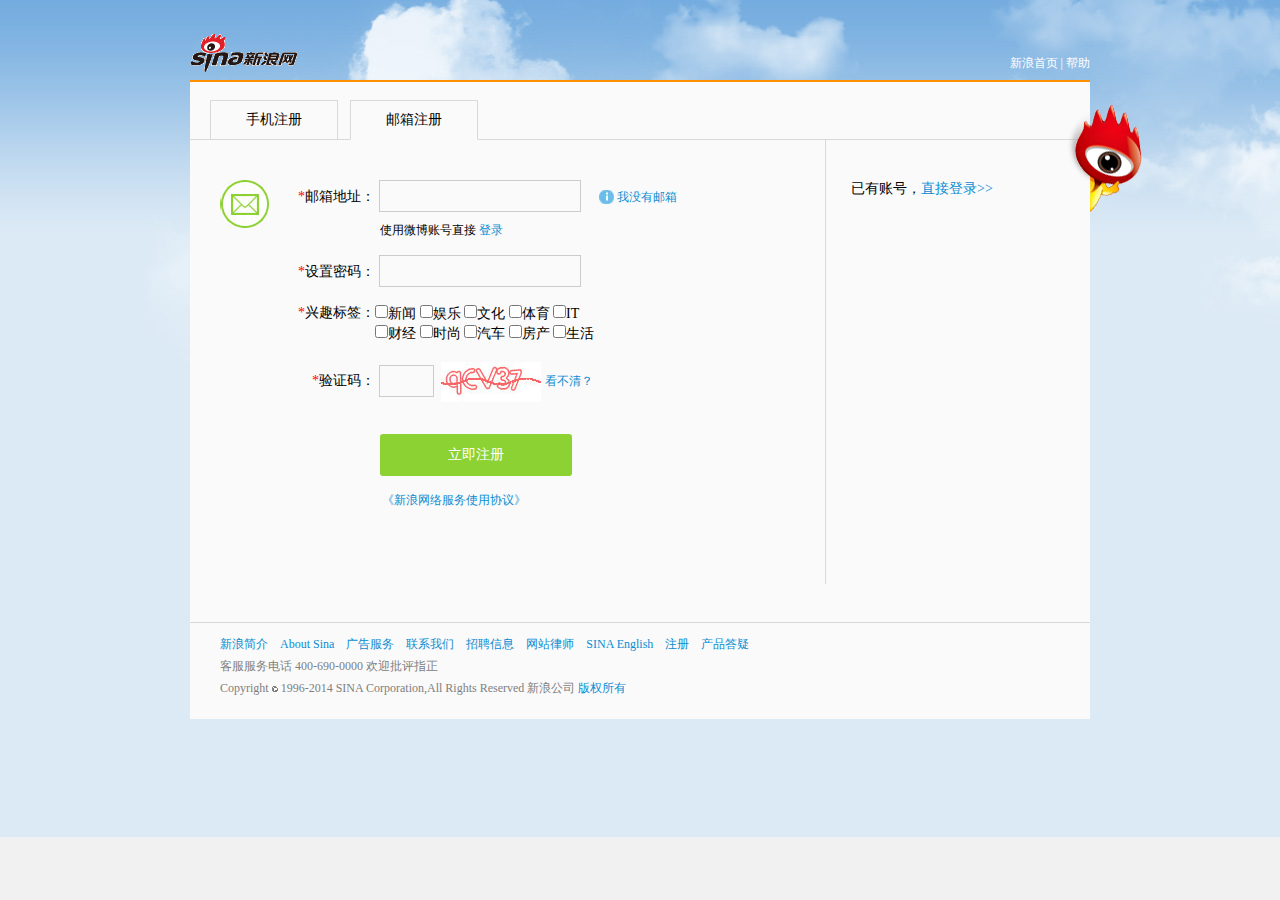
<file: xl/register.html>
<!DOCTYPE html>
<html lang="en">
<head>
    <meta charset="UTF-8">
    <title>用户注册</title>
    <link rel="stylesheet" href="css/reset.css">
    <link rel="stylesheet" href="css/public.css">
    <link rel="stylesheet" href="css/register.css">
</head>
<body>
     <div class="outline">
        <div class="wrapTop">
            <p><a href="index.html" target="_blank">新浪首页</a>&nbsp;|&nbsp;<a href="#" target="_blank">帮助</a></p>
        </div>
        <div class="registerBox">
            <div class="registerTop">
                <a href="javascript:;" target="_self">手机注册</a>
                <a href="javascript:;" target="_self" class="current">邮箱注册</a>
            </div>
            <!--注册正文内容-->
            <div class="content clearfix">
                <form action="">
                    <div class="registerLeft">
                        <div class="email">
                            <b>*</b>邮箱地址：
                            <input type="text">
                            <span>我没有邮箱</span>
                        </div>
                        <p class="weibo">使用微博账号直接 <a href="login.html" target="_blank">登录</a></p>
                        <div class="setPsw">
                            <b>*</b>设置密码：
                            <input type="password">
                        </div>
                        <div class="hobby clearfix">
                            <p><b>*</b>兴趣标签：</p>
                            <div class="hobbyT">
                                <input type="checkbox">新闻
                                <input type="checkbox">娱乐
                                <input type="checkbox">文化
                                <input type="checkbox">体育
                                <input type="checkbox">IT <br>
                                <input type="checkbox">财经
                                <input type="checkbox">时尚
                                <input type="checkbox">汽车
                                <input type="checkbox">房产
                                <input type="checkbox">生活
                            </div>
                        </div>
                        <div class="code">
                            <b>*</b>验证码：
                            <input type="text">
                            <img src="images/yzm.jpg" alt="验证码"><a href="javascript:;">看不清？</a>
                        </div>
                        <input class="once" type="submit" value="立即注册"><br>
                        <a href="javascript:;" class="use">《新浪网络服务使用协议》</a>
                    </div>
                    <div class="registerRight">
                        <p>已有账号，<a href="login.html">直接登录>></a></p>
                    </div>
                    <div class="sign">
                        <img src="images/email.jpg">
                    </div>
                </form>
            </div>
            <!--注册正文内容end-->

            <!--底部-->
            <div class="footer">
                <p class="footerT"><a href="javascript:;" target="_blank">新浪简介</a><a href="javascript:;" target="_blank">About Sina</a><a href="javascript:;" target="_blank">广告服务</a><a href="javascript:;" target="_blank">联系我们</a><a href="javascript:;" target="_blank">招聘信息</a><a href="javascript:;" target="_blank">网站律师</a><a href="javascript:;" target="_blank">SINA English</a><a href="javascript:;" target="_blank">注册</a><a href="javascript:;" target="_blank">产品答疑</a></p>
                <p>客服服务电话 400-690-0000 欢迎批评指正</p>
                <p>Copyright <img src="images/smallc.jpg" alt="符号c"> 1996-2014 SINA Corporation,All Rights Reserved 新浪公司
                    <a href="javascript:;" target="_blank">版权所有</a></p>
            </div>
            <!--底部end-->

            <div class="ico">
                <img src="images/ico.png">
            </div>
        </div>
    </div>
</body>
</html>
</file>
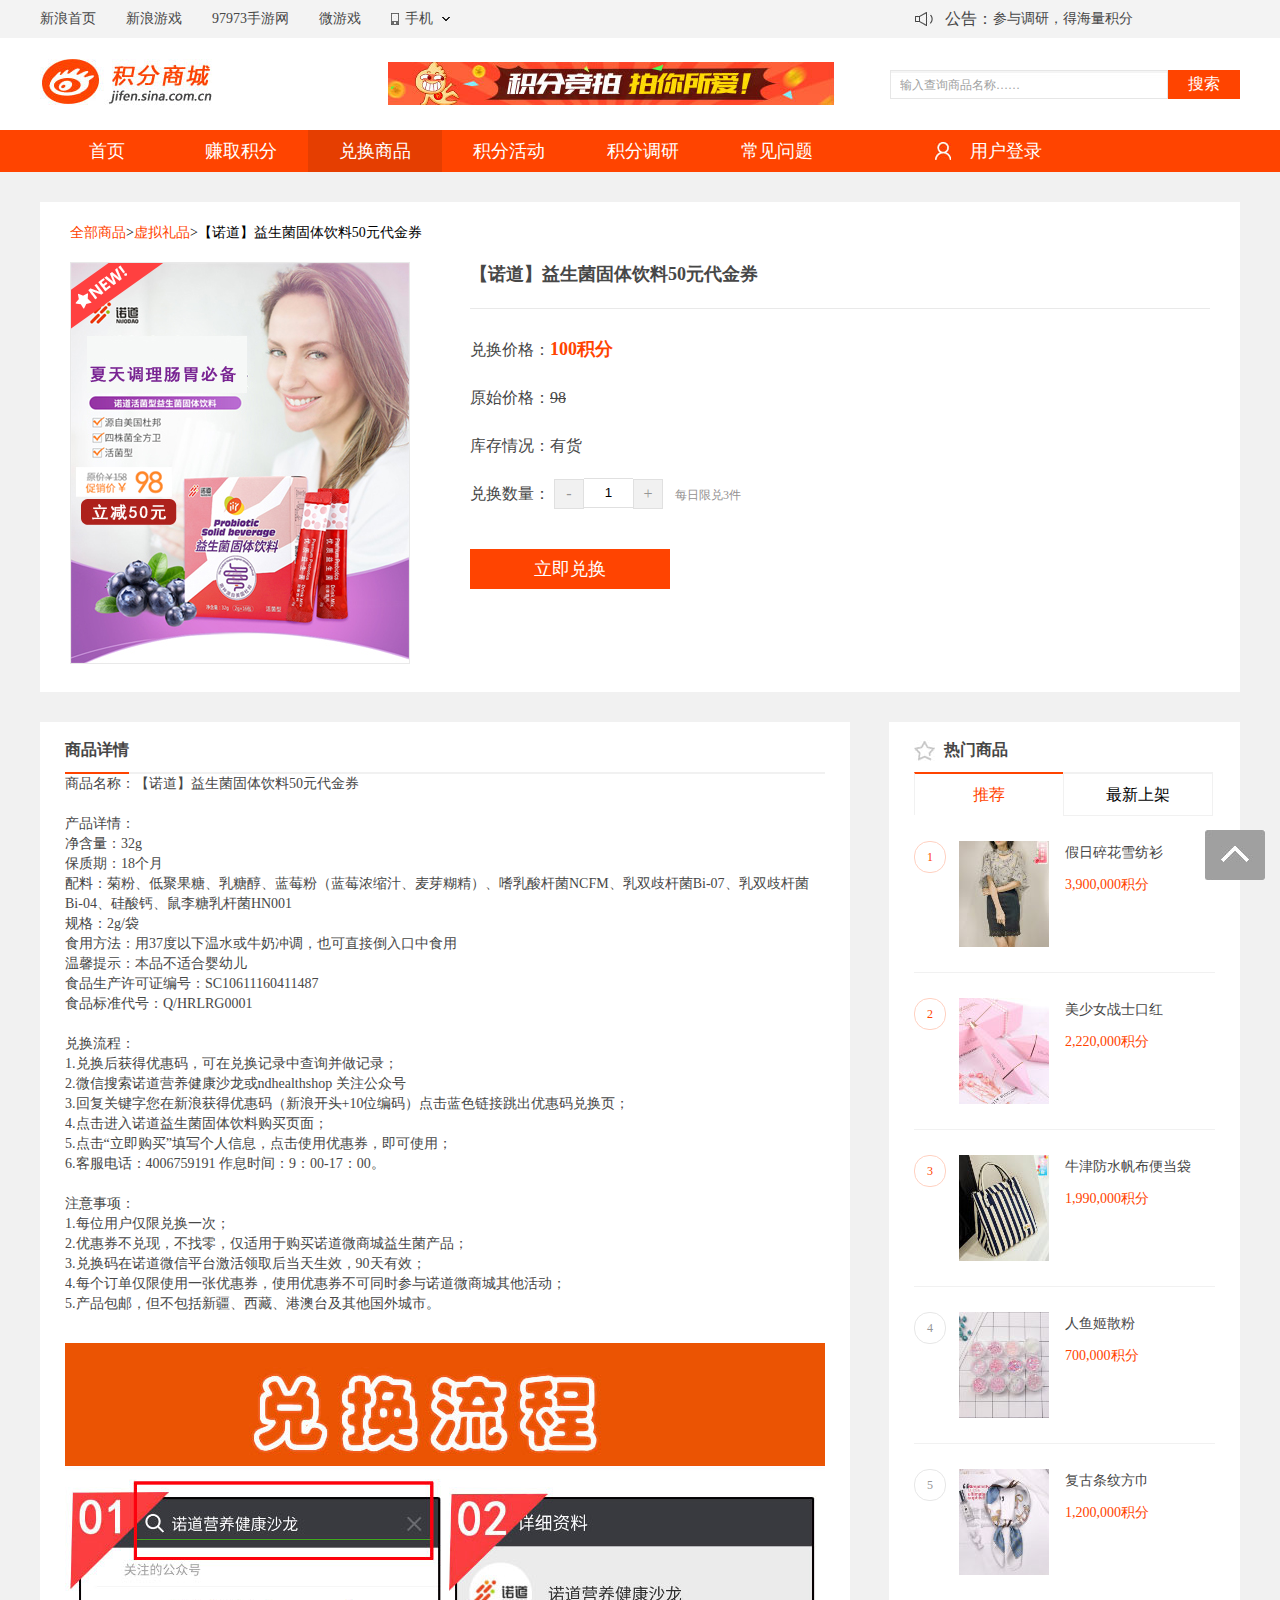
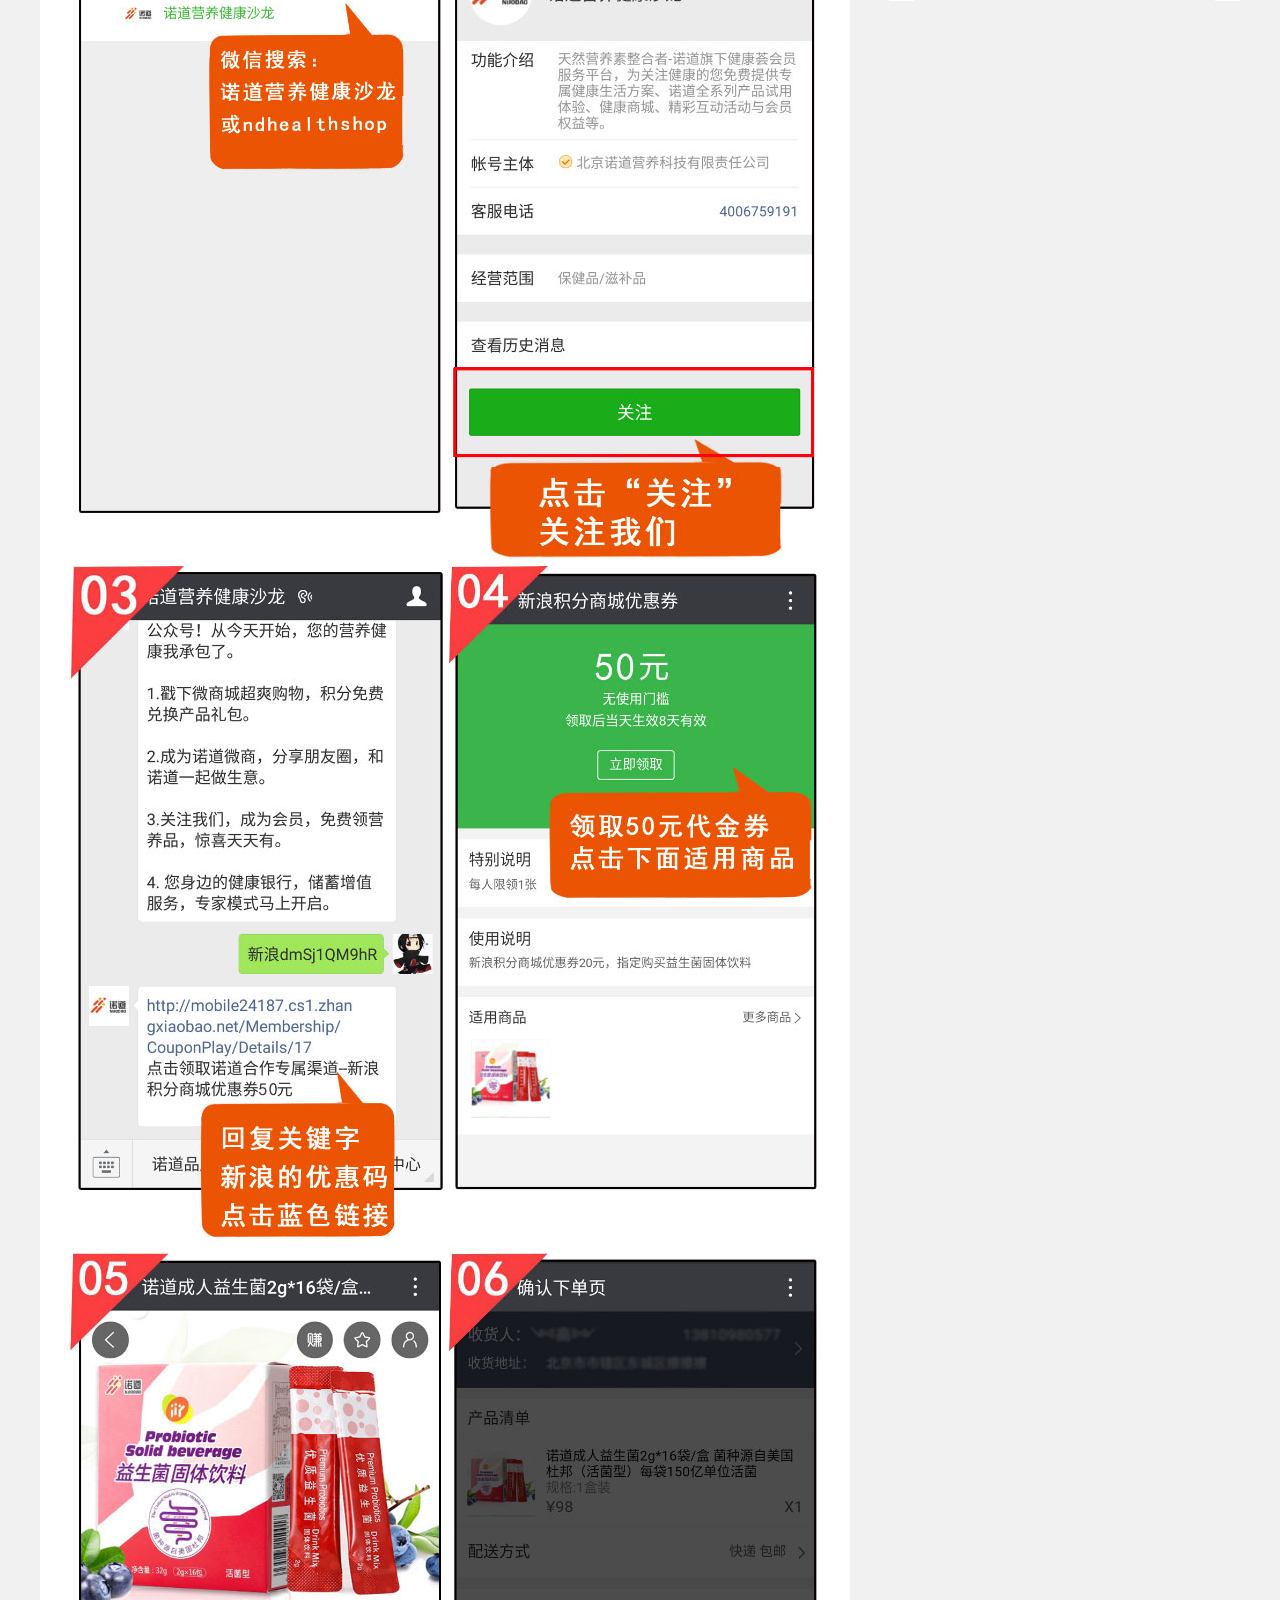
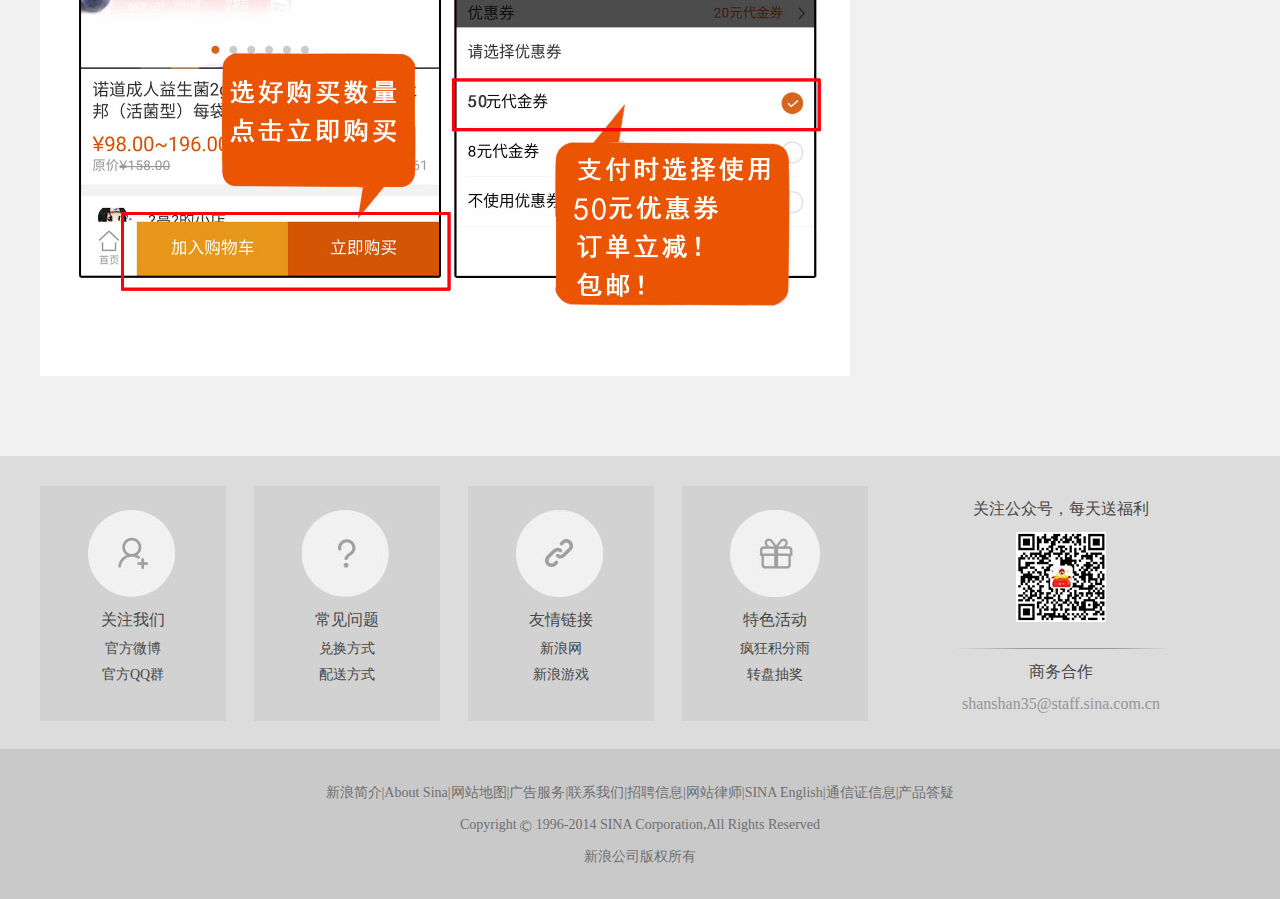
<file: xl/show.html>
<!DOCTYPE html>
<html lang="en">
<head>
    <meta charset="UTF-8">
    <title>商品详情</title>
    <link rel="stylesheet" href="css/reset.css">
    <link rel="stylesheet" href="css/public.css">
    <link rel="stylesheet" href="css/show.css">
</head>
<body>
<!--顶部-->
    <div class="top">
        <div class="wrap">
            <div class="link">
                <a href="index.html" target="_blank">新浪首页</a><a href="javascript:;" target="_blank">新浪游戏</a><a href="javascript:;" target="_blank">97973手游网</a><a href="javascript:;" target="_blank">微游戏</a>
            </div>
            <div class="mobile">
                <a href="javascript:;" target="_blank">手机</a>
            </div>
            <div class="notice">
                <h3>公告：</h3>
                <ul>
                    <li><a href="javascript:;" target="_blank">参与调研，得海量积分</a></li>
                </ul>
            </div>
        </div>
    </div>
    <!--顶部 end-->

    <!--头部-->
    <div class="header">
        <div class="wrap">
            <div class="headerBg">
                <a href="javascript:;" target="_blank"><img src="images/bg-top.jpg" alt="积分商城"></a>
            </div>
            <div class="headerCenter">
                <a href="javascript:;" target="_blank"><img src="images/image-top.jpg" alt="积分竞拍"></a>
            </div>
            <div class="headerSearch">
                <form action="">
                    <input type="text" placeholder="输入查询商品名称…… " class="search">
                    <input type="submit" value="搜索" class="searchPoint">
                </form>
            </div>
        </div>
    </div>
    <!--头部end-->

    <!--导航-->
    <div class="nav">
        <div class="wrap">
            <div class="navTitle">
                <a href="index.html" target="_blank">首页</a>
                <a href="javascript:;" target="_blank">赚取积分</a>
                <a class="current" href="list.html" target="_blank">兑换商品</a>
                <a href="javascript:;" target="_blank">积分活动</a>
                <a href="javascript:;" target="_blank">积分调研</a>
                <a href="javascript:;" target="_blank">常见问题</a>
            </div>
            <div class="userLogin"><a href="login.html" target="_blank">用户登录</a></div>
        </div>
    </div>
    <!--导航 end-->

    <!--商品-->
    <div class="product wrap">
        <p><a href="javascript:;" target="_blank">全部商品</a>><a href="javascript:;" target="_blank">虚拟礼品</a>>【诺道】益生菌固体饮料50元代金券</p>
        <div class="proPic">
            <img src="images/propic.jpg" alt="【诺道】益生菌固体饮料">
            <span class="proNew"></span>
        </div>
        <div class="proRight">
              <h3>【诺道】益生菌固体饮料50元代金券</h3>
               <ul class="proNum">
                   <li>兑换价格：<strong>100积分</strong></li>
                   <li>原始价格：<i>98</i></li>
                   <li>库存情况：有货</li>
                   <li>兑换数量：
                       <span>-</span><input type="text" value="1"><span>+</span>
                       <em>每日限兑3件</em>
                   </li>
               </ul>
            <input type="button" value="立即兑换" class="convert">
        </div>
    </div>
<!--商品 end-->

<!--商品详情-->
     <div class="wrap clearfix main">
         <div class="details">
             <div class="title">
                 <h3>商品详情</h3>
             </div>
             <div class="proDetails">
                 <p> 商品名称：【诺道】益生菌固体饮料50元代金券</p>
                 <p> &nbsp;</p>
                 <p> 产品详情：</p>
                 <p> 净含量：32g</p>
                 <p> 保质期：18个月</p>
                 <p> 配料：菊粉、低聚果糖、乳糖醇、蓝莓粉（蓝莓浓缩汁、麦芽糊精）、嗜乳酸杆菌NCFM、乳双歧杆菌Bi-07、乳双歧杆菌Bi-04、硅酸钙、鼠李糖乳杆菌HN001</p>
                 <p> 规格：2g/袋</p>
                 <p> 食用方法：用37度以下温水或牛奶冲调，也可直接倒入口中食用</p>
                 <p> 温馨提示：本品不适合婴幼儿</p>
                 <p> 食品生产许可证编号：SC10611160411487</p>
                 <p> 食品标准代号：Q/HRLRG0001</p>
                 <p> &nbsp;</p>
                 <p> 兑换流程：</p>
                 <p> 1.兑换后获得优惠码，可在兑换记录中查询并做记录；</p>
                 <p> 2.微信搜索诺道营养健康沙龙或ndhealthshop 关注公众号</p>
                 <p> 3.回复关键字您在新浪获得优惠码（新浪开头+10位编码）点击蓝色链接跳出优惠码兑换页；</p>
                 <p> 4.点击进入诺道益生菌固体饮料购买页面；</p>
                 <p> 5.点击“立即购买”填写个人信息，点击使用优惠券，即可使用；</p>
                 <p> 6.客服电话：4006759191  作息时间：9：00-17：00。</p>
                 <p> &nbsp;</p>
                 <p>  注意事项：</p>
                 <p> 1.每位用户仅限兑换一次；</p>
                 <p> 2.优惠券不兑现，不找零，仅适用于购买诺道微商城益生菌产品；</p>
                 <p> 3.兑换码在诺道微信平台激活领取后当天生效，90天有效；</p>
                 <p> 4.每个订单仅限使用一张优惠券，使用优惠券不可同时参与诺道微商城其他活动；</p>
                 <p> 5.产品包邮，但不包括新疆、西藏、港澳台及其他国外城市。</p>
                 <img src="images/process.jpg" alt="操作流程图">
             </div>
         </div>
         <div class="hotGoods">
             <div class="title">
                 <h3>热门商品</h3>
             </div>
             <ul class="hotTit">
                 <li class="on">推荐</li>
                 <li>最新上架</li>
             </ul>
             <ul class="recGoods">
                 <li class="clearfix recList">
                     <span>1</span>
                     <img src="images/hotpic01.jpg" alt="假日碎花雪纺衫">
                     <p>
                         <a href="javascript:;" target="_blank" >假日碎花雪纺衫</a>
                         <strong>3,900,000积分</strong>
                     </p>
                 </li>
                 <li class="clearfix recList">
                     <span>2</span>
                     <img src="images/hotpic02.jpg" alt="美少女战士口红">
                     <p>
                         <a href="javascript:;" target="_blank" >美少女战士口红</a>
                         <strong>2,220,000积分</strong>
                     </p>
                 </li>
                 <li class="clearfix recList">
                     <span>3</span>
                     <img src="images/hotpic03.jpg" alt="牛津防水帆布便当袋">
                     <p>
                         <a href="javascript:;" target="_blank" >牛津防水帆布便当袋</a>
                         <strong>1,990,000积分</strong>
                     </p>
                 </li>
                 <li class="clearfix recList">
                     <span class="listNum">4</span>
                     <img src="images/hotpic04.jpg" alt="人鱼姬散粉">
                     <p>
                         <a href="javascript:;" target="_blank" >人鱼姬散粉</a>
                         <strong>700,000积分</strong>
                     </p>
                 </li>
                 <li class="clearfix recList">
                     <span class="listNum">5</span>
                     <img src="images/hotpic05.jpg" alt="复古条纹方巾">
                     <p>
                         <a href="javascript:;" target="_blank" >复古条纹方巾</a>
                         <strong>1,200,000积分</strong>
                     </p>
                 </li>
             </ul>
         </div>
     </div>
<!--商品详情 end-->

<!--尾部-->
<div class="bottom">
    <ul class="wrap">
        <li class="attention">
            <span class="attBg"></span>
            <h3>关注我们</h3>
            <a href="javascript:;" target="_blank">官方微博</a>
            <a href="javascript:;" target="_blank">官方QQ群</a>
        </li>
        <li class="question">
            <span class="queBg"></span>
            <h3>常见问题</h3>
            <a href="javascript:;" target="_blank">兑换方式</a>
            <a href="javascript:;" target="_blank">配送方式</a>
        </li>
        <li class="boLink">
            <span class="linkBg"></span>
            <h3>友情链接</h3>
            <a href="javascript:;" target="_blank">新浪网</a>
            <a href="javascript:;" target="_blank">新浪游戏</a>
        </li>
        <li class="active">
            <span class="actBg"></span>
            <h3>特色活动</h3>
            <a href="javascript:;" target="_blank">疯狂积分雨</a>
            <a href="javascript:;" target="_blank">转盘抽奖</a>
        </li>
        <li class="bottomRight">
            <h3>关注公众号，每天送福利</h3>
            <img src="images/code.jpg" alt="二维码">
            <img class="bottomLine" src="images/line.jpg" alt="横线">
            <h3>商务合作</h3>
            <p>shanshan35@staff.sina.com.cn</p>
        </li>
    </ul>
</div>
<!--尾部end-->

<!--底部-->
<div class="foot">
    <div class="wrap tail">
        <a href="javascript:;" target="_blank">新浪简介</a>|<a href="javascript:;" target="_blank">About Sina</a>|<a href="javascript:;" target="_blank">网站地图</a>|<a href="javascript:;" target="_blank">广告服务</a>|<a href="javascript:;" target="_blank">联系我们</a>|<a href="javascript:;" target="_blank">招聘信息</a>|<a href="javascript:;" target="_blank">网站律师</a>|<a href="javascript:;" target="_blank">SINA English</a>|<a href="javascript:;" target="_blank">通信证信息</a>|<a href="javascript:;" target="_blank">产品答疑</a>
        <p>Copyright <img src="images/c.jpg" alt="符号c"> 1996-2014 SINA Corporation,All Rights Reserved</p>
        <p>新浪公司版权所有</p>
    </div>
</div>
<!--底部end-->

<div class="goTop">
    <a href="javascript:;" target="_self"><img src="images/gotop.jpg" alt="回到顶部"></a>
</div>

</body>
</html>
</file>
<file: xl/css/public.css>
a:hover,.news a:hover{
    color:#ff4400;
}
body{
    background:#f1f1f1;;
}
input::placeholder{
    font-size:12px;
    color:#a0a1a1;
    font-family:"微软雅黑";
}
.wrap{
    width:1200px;
    margin:auto;
}
/*顶部*/
.top{
    height:38px;
    background:#f3f3f3;
    font-size:14px;
    color:#474747;
    font-family:"微软雅黑";
    line-height:38px;
}
.link{
    float:left;
}
.link a{
    color:#474747;
    margin-right:30px;
}
.mobile{
    background:url("../images/iphone.jpg") no-repeat left center;
    padding-left:14px;
    float:left;
}
.mobile a{
    display:block;
    background:url("../images/point.jpg") no-repeat right center;
    width:45px;
    color:#474747;
}
.notice{
    float:right;
    width:325px;
}
.notice h3{
    float:left;
    background:url("../images/notice.jpg") no-repeat left center;
    padding-left:30px;
}
.notice a{
    float:left;
    color:#474747;
}
/*顶部 end*/

/*头部*/
.header{
    height:92px;
    background:#fff;
}
.headerBg{
    float:left;
    margin-top:21px;
}
.headerCenter{
    display:block;
    float:left;
    padding-top:24px;
    margin-left:176px;
    perspective:500px;
    width:447px;
    height:43px;
    overflow:hidden;
}
.headerCenter img{
    transition:0.5s;
}
.headerCenter:hover img{
    transform:translateZ(50px);
}
.headerSearch{
    float:right;
    width:350px;
    margin-top:32px;
}
.headerSearch input{
    vertical-align:top;
}
.search{
    float:left;
    width:267px;
    height:27px;
    border:1px solid #e6e6e6;
    background:url("../images/searchbg.jpg") repeat-x;
    padding-left:9px;
}
.searchPoint{
    width:72px;
    height:29px;
    background:#ff4400;
    font-size:16px;
    color:#fff;
    font-family:"微软雅黑";
}
/*头部 end*/

/*导航*/
.nav{
    height:42px;
    background:#ff4400;
}
.navTitle{
    font-size:0;
    float:left;
    text-align:center;
}
.navTitle .current{ background:#e53e01; color:#fff;}
.navTitle a{
    font:18px/42px "微软雅黑";
    color:#fff;
    display:block;
    width:134px;
    float:left;
}
.navTitle a:hover{
    background:#e53e01;
    color:#fff;
    font-size:20px;
    font-weight:bold;

}
.userLogin{
    background:url("../images/login.jpg") no-repeat left center;
    float:right;
    padding-left:35px;
    padding-right:198px;
}
.userLogin a{
    font:18px/42px "微软雅黑";
    color:#fff;
}
.userLogin a:hover{
    color:#fff;
}
/*导航 end*/


/*尾部*/
.bottom{
    height:263px;
    background:#dcdcdc;
    padding-top:30px;
}
.attention,.question,.boLink,.active{
    float:left;
    width:186px;
    height:211px;
    background:#d2d2d2;
    text-align:center;
    margin-right:28px;
    padding-top:24px;
}
.attBg,.queBg,.linkBg,.actBg{
    display:inline-block;
    width:90px;
    height:90px;
}
.attBg{
    background:url("../images/foucs.jpg") no-repeat;
}
.queBg{
    background:url("../images/question.jpg") no-repeat;
}
.linkBg{
    background:url("../images/link.jpg") no-repeat;
}
.actBg{
    background:url("../images/event.jpg") no-repeat;
}

.bottom h3{
    font:16px/32px "微软雅黑";
    color:#474747;
    display:block;
}
.bottom a{
    font:14px/26px "微软雅黑";
    color:#474747;
    display:block;
}
.bottomRight{
    float:left;
    width:240px;
    height:235px;
    text-align:center;
    margin-left:45px;

}
.bottomRight h3{
    font:16px/46px "微软雅黑";
    color:#474747;
}
.bottomLine{
    margin-top:26px;
}
.bottomRight p{
    font-size:16px;
    font-color:"微软雅黑";
    color:#969696;
}
/*尾部end*/

/*底部*/
.foot{
    height:150px;
    background:#c9c9c9;
    font:14px/32px "微软雅黑";
    color:#707070;
}
.tail{
    text-align:center;
    padding-top:28px;
}
.tail img{
    vertical-align:middle;
}
.tail a{
    font:14px/32px "微软雅黑";
    color:#707070;
}
/*底部end*/
.goTop{
    position:fixed;
    right:15px;
    bottom:20px;
}
</file>
<file: xl/css/index.css>
﻿a:hover{
    color:#ff4400;
}
/*最新消息*/
.content{
    height:350px;
    padding-top:30px;
}
.contentLeft{
    float:left;
    width:819px;
    height:350px;
    position:relative;
}
.contentLeft li{
    display:none;
}
.contentLeft .show{
    display:block;
}
#prev,#next{
    display:block;
    width:37px;
    height:53px;
    background:url("../images/bgpic.png") no-repeat;
    cursor:pointer;
}
#prev{
    background-position:left top;
    position:absolute;
    left:0;
    top:132px;
}
#next{
    background-position:right bottom;
    position:absolute;
    right:0;
    top:132px;
}
.num{
    position:absolute;
    right:95px;
    bottom:22px;
    text-align:center;
}
.num .current,.num b:hover{
    background:#ff4400;
    color:#ffffff;
    opacity:1;
    filter:alpha(opacity=100);
}
.num b{
    float:left;
    width:30px;
    height:30px;
    background:#99999e;
    border-radius:15px;
    opacity:0.6;
    filter:alpha(opacity=60);
    margin-right:9px;
    font:12px/30px "微软雅黑";
    color:#010408;
}
.news{
    width:353px;
    height:350px;
    background:white;
    float:right;
    font:14px/28px "微软雅黑";
}
.sign{
    height:80px;
    border-bottom:1px solid #f1f1f1;
    padding-left:52px;
    padding-top:28px;
}
.newsCheck{
    display:block;
    width:248px;
    height:52px;
    background:#ff4401;
}
.newsCheck span{
     display:block;
    background:url("../images/check.jpg") no-repeat 28px 12px;
    padding-left:60px;
    font:22px/52px "微软雅黑";
    color:#fff;
}
.newsTab{
    background:url("../images/tab.jpg") no-repeat 51px 15px;
}
.newsTab h3{
    font:16px/56px "微软雅黑";
    color:#474747;
    padding-left:95px;
    font-weight:bold;
}
.newsTab ul{
    padding-left:95px;
}
.newsTab a{
    color:#474747;
}
.qq{
    background:url("../images/qq.jpg") no-repeat left center;
    float:left;
    margin-left:52px;
    margin-top:11px;
}
.qq a{
    color:#474747;
    display:block;
    width:69px;
    height:26px;
    border:1px solid #f1f1f1;
    padding-left:38px;
}
.weibo{
    background:url("../images/weibo.jpg") no-repeat left center;
    float:right;
    margin-right:52px;
    margin-top:11px;
}
.weibo a{
    color:#474747;
    display:block;
    width:69px;
    height:26px;
    border:1px solid #f1f1f1;
    padding-left:40px;
}
/*最新消息end*/

/*推荐商品*/
.commend{
    height:870px;
    background:#f1f1f1;
    padding-top:30px;
}
.commendLeft{
    background:white;
    width:820px;
    float:left;
}
.title{
    border-bottom:2px solid #f1f1f1;
    margin:6px 25px 0;
    font:14px/44px "微软雅黑";
    color:#474747;
    height:44px;
}
.title h3{
    float:left;
    border-bottom:2px solid #ff4400;
    background: url("../images/commend.jpg") no-repeat left center;
    padding-left:30px;
    font-weight:bold;
}
.title a{
    float:right;
    font-size:12px;
    color:#969696;
}
.title a:hover{
    color:#ff4400;
}
.goods{
    height:791px;
    margin-top:25px;
    margin-left:25px;
    font-size:12px;
    font-family:"微软雅黑";
}
.goodsPic{
    width:235px;
    height:335px;
    margin-bottom:50px;
    margin-right:30px;
    float:left;
    perspective:500px;
}
.goodsPic a img{
    transition:0.5s;
}
.goodsPic:hover img{
    transform:translateZ(50px);
}
.goodsPic h3{
    line-height:24px;
    color:#474747;
    margin:12px 0 10px;
}
.goodsPic h3:hover{
    color:#ff4400
}
.goodsPic span{
    font-size:14px;
    color:#ff4400;
    font-weight:bold;
}
.exchange{
    width:352px;
    height:870px;
    background:white;
    float:right;
}
.exchange .title h3{
    background:url("../images/exchange.jpg") no-repeat left center;
}
.exText{
    margin-left:25px;
}
.exText li{
    width:300px;
    border-bottom:1px solid #f1f1f1;
    margin-top:29px;
    padding-bottom:24px;
}
.exText img{
    float:left;
}
.exText .message{
    float:right;
    width:192px;
}
.message h3,.message p{
    font:14px/28px "微软雅黑";
    color:#474747;
}
.message h3{
    margin-top:8px;
    width:80px;
    overflow:hidden;
    white-space: nowrap;
    text-overflow:ellipsis;
}
.message p{
    margin-bottom:5px;
}
.message a{
    font:14px/22px "微软雅黑";
    color:#ff4400;
}
.message a:hover{
    text-decoration:underline;
}
.exText .nobor{
    border:none;
}
/*推荐商品end*/

/*赚取积分*/
.Kpoint{
    height:410px;
    background:#f1f1f1;
    padding-top:20px;
    padding-bottom:98px;
}
.point{
    height:410px;
    background:white;
}
.point .title h3{
    background:white url("../images/kpoint.jpg") no-repeat left center;
}
.pointPic{
    padding-left:25px;
}
.Advertise{
    padding-top:25px;
    float:left;
    margin-right:23px;
    perspective:500px;
}
.Advertise img{
    transition:0.5s;
}
.Advertise:hover img{
    transform:translateZ(50px);
}
.AdvPic{
    display:block;
    width:368px;
    height:229px;
    overflow:hidden;
    position:relative;
}
.AdvPic p{
    display:none;
    position:absolute;
    left:0;
    bottom:0;
    width:315px;
    padding:12px 32px 15px 21px;
    background:#fff;
    opacity:0.8;
    font:12px/22px "微软雅黑";
    color:#474747;

}
.AdvPic:hover p{
    display:block;
}
.AdvText{
    float:left;
    font:16px/37px "微软雅黑";
    color:#474747;
    font-weight:bold;
    width:260px;
    overflow:hidden;
    white-space: nowrap;
    text-overflow: ellipsis;
}
.Advertise span{
    float:right;
    width:85px;
    font:16px/37px "微软雅黑";
    color:#ff4400;
    font-weight:bold;
}

/*赚取积分end*/
</file>
<file: xl/css/list.css>
a:hover{
    color:#ff4400;
}
/*兑换商品*/
.content{
    background:#f1f1f1;
    padding-top:30px;
    padding-bottom:80px;
}
.outline{
    background:white;
}
.goodsBar{
    width:1140px;
    text-align:center;
    margin:0 auto;
    padding-top:26px;
    overflow:hidden;
}

.goodsBar li{
    float:left;
    width:161px;
    height:51px;
    border-style:solid;
    border-color:#e9e9e9;
    border-width:2px 1px 1px ;
    font:16px/51px "微软雅黑";
    margin-right:-1px;
}

.goodsBar li.come{
    border-top:2px solid #ff4400;
    color:#ff4400;
    font-weight:bold;
}
.goodsBar li.goodsTitle{
    width:166px;
}
.sort{
    width:1140px;
    height:45px;
    border:1px solid #e9e9e9;
    border-top:0;
    margin:0 auto;
    font-size:12px;
    font-family:"微软雅黑";
    color:#474747;
    background:#fafafa;
}
.goodsSort{
    float:left;
}
.goodsSort li{
    float:left;
    padding:18px 10px 0 15px;

}
.goodsSort li input{
    margin-right:10px;
    vertical-align:middle;
}
.sortUp,.sortDown{
    display:inline-block;
    width:9px;
    height:9px;
    margin-left:4px;
}
.sortUp{
    background:url("../images/up.jpg") no-repeat right center;
}
.sortDown{
    background:url("../images/down.jpg") no-repeat right center;
}
.goodsTab{
    float:right;
    width:171px;
    height:28px;
    border:1px solid #e9e9e9;
    margin:8px 14px 7px 0;
    position:relative;
    background:#ffffff;
}
.tabBg{
    display:inline-block;
    width:11px;
    height:6px;
    background:url("../images/tabbg.jpg") no-repeat;
    position:absolute;
    right:15px;
    top:13px;
}
.goodsTab p{
    font:12px/28px "微软雅黑";
    color:#474747;
    padding-left:10px;
}
.drop{
    display:none;
    background:#fff;
    width:160px;
    height:150px;
    border:1px solid #e9e9e9;
    font:12px/30px "微软雅黑";
    padding-left:10px;
    position:relative;
    z-index: 1;
}
.goodsTab:hover ul{
    display:block;
}
.goodsList{
     margin-left:30px;
     margin-top:25px;
}
.goods{
    width:206px;
    height:379px;
    float:left;
    margin-right:25px;
    overflow:hidden;
    perspective:500px;
}
.goodsNew{
    position:absolute;
    width:95px;
    height:67px;
    background:url("../images/new.png") no-repeat -1px -1px;
}

.goods img{
     border:1px solid #e9e9e9;
     transition:0.5s;
}
.goods:hover img{
    transform:translateZ(50px);
}
.goods:hover .goodsNew{
    display:none;}
.goods p{
    font:14px/22px "微软雅黑";
    padding:13px 0 10px;
}
.goods p:hover{
    color:#ff4400;
}
.goods span{
    font:14px/22px "微软雅黑";
    color:#ff4400;
    font-weight:bold;
}
.goods a{
    color:#474747;
}
.page{
    text-align:center;
    padding-bottom:26px;
    font-size:0;
}
.page a{
    display:inline-block;
    width:46px;
    height:46px;
    background:white;
    border:1px solid #ececec;
    font-size:12px;
    color:#474747;
    line-height:46px;
    font-weight:bold;
}
.page a:hover{
    color:#ff4400;
}
.page a.pagePick{
    background:#ff4401;
    color:#fff;
}
.page a.back{
    border:0;
    margin-right:20px;
}
.page  i{
    font-size:12px;
}
.page span{
    font-size:12px;
    color:#474747;
    line-height:46px;
}
.pageNum{
    width:32px;
    height:32px;
    border:1px solid #ececec;
    margin:0 5px 0 4px;
}
.pageSure{
    width:94px;
    height:48px;
    background:#ff4401;
    font:18px/48px "微软雅黑";
    color:#fff;
    margin-left:23px;
}
/*兑换商品end*/
</file>
<file: xl/css/login.css>
a:hover{
    color:#ff4400;
}
.login{
    width:570px;
    height:294px;
    background:#fff;
    border:2px solid #e6e6e6;
    position:fixed;
    left:50%;
    top: 50%;
    margin-left:-285px;
    margin-top:-147px;

}
.left{
    float:left;
    width:200px;
    height:215px;
    margin-top:40px;
    margin-left:23px;
}
.left h3{
    font-size:18px;
    color:#383838;
    margin-bottom:17px;
    font-family:"微软雅黑";
}
.left img{
    margin-left:9px;
}
.right{
    float:left;
    width:285px;
    margin-left:38px;
    margin-top:40px;
}
.right h3{
    font-size:18px;
    color:#383838;
    font-family:"微软雅黑";
}
.log{
    width:235px;
    height:34px;
    border:1px solid #dddddd;
    padding-left:45px;
    margin-top:13px;
    font-size:12px;
    color:#9f9f9f;
    line-height:34px;
    font-family:"微软雅黑";
}
.logBg{
    background:url("../images/log.jpg") no-repeat left center;

}
.psw{
    width:235px;
    height:34px;
    border:1px solid #dddddd;
    padding-left:45px;
    margin-top:13px;
    font-size:12px;
    color:#9f9f9f;
    line-height:34px;
    font-family:"微软雅黑";
}
.pswBg{
    background:url("../images/psw.jpg") no-repeat left center;
}
.auto span{
    display:block;
    float:left;
    font:12px/42px "微软雅黑";
    color:#404040;
    vertical-align:middle;
}
.auto a{
    float:right;
    font:12px/42px "微软雅黑";
    color:#404040;
}
.auto a:hover{
    color:#ff4400;
}
.sub{
    width:280px;
    height:38px;
    background:#ff4401;
    border:1px solid #bf5845;
    align:center;
}
.sub input{
    font:18px/38px "微软雅黑";
    color:#fff1f4;
    padding-left:120px;
}
.wbLog{
    display:block;
    float:left;
    background:url("../images/wb.jpg") no-repeat left center;
    font:12px/40px "微软雅黑";
    color:#363636;
    padding-left:30px;
}
.freeReg{
    display:block;
    float:right;
    font:12px/40px "微软雅黑";
    color:#363636;
}
.back{
    position:absolute;
    top:8px;
    right:8px;
}
</file>
<file: xl/css/register.css>
a:hover{
    text-decoration:underline;
}
.outline{
    height:837px;
    background:url("../images/rebg.jpg") no-repeat #dceaf5 ;
}
.wrapTop{
    width:900px;
    height:80px;
    margin:auto;
    text-align:right;
    background:url("../images/logo.gif") no-repeat left 34px;
}
.wrapTop p{
    color:#fff;
    padding-top:55px;
}
.wrapTop p a{
    font-size:12px;
    font-family:"微软雅黑";
    color:#fff;
}
.registerBox{
    width:900px;
    height:637px;
    background:#fafafa;
    border-top:2px solid #ff9000;
    margin:auto;
    position:relative;
}
.registerLeft{
    width:635px;
    float:left;
}
.registerTop{
    height:57px;
    border-bottom:1px solid #d9d9d9;
    text-align:center;
    /*overflow:hidden;*/
}
.registerTop .current,.registerTop a:hover{
    border-bottom-color:#fafafa;
}
.registerTop a{
    float:left;
    width:126px;
    height:38px;
    border:1px solid #d9d9d9;
    margin:18px -8px 0 20px;
    font:14px/38px "微软雅黑";
    color:#000;
}

/*注册正文*/
.content{
    position:relative;
}
.sign{
    position:absolute;
    left:30px;
    top:40px;
}
.email{
    margin-top:40px;
    margin-left:108px;
    font-size:14px;
    color:black;
    font-family:"微软雅黑";
}
.email input{
    width:200px;
    height:30px;
    border:1px solid #cccccc;
}
.email b{
    color:red;
}
.email span{
    background:url("../images/no.jpg") no-repeat left center;
    margin-left:15px;
    padding-left:18px;
    font-size:12px;
    color:#0a8cd2;
}
.weibo{
    font-size:12px;
    font-family:"微软雅黑";
    margin-left:190px;
    margin-top:10px;
}
.weibo a{
    color:#0a8cd2;
}
.setPsw{
    margin-left:108px;
    margin-top:16px;
    font-size:14px;
    color:black;
    font-family:"微软雅黑";
}
.setPsw input{
    width:200px;
    height:30px;
    border:1px solid #cccccc;
}
.setPsw b{
    color:red;
}
.hobby{
    margin-left:108px;
    margin-top:17px;
    font-size:14px;
    color:black;
    font-family:"微软雅黑";
}
.hobby p{
    float:left;
}
.hobby p b{
    color:red;
}
.hobbyT{
    font:14px/20px "微软雅黑";
    float:left;
}
.code{
    height:40px;
    margin-left:122px;
    margin-top:18px;
    font-size:14px;
    font-family:"微软雅黑";
}
.code b{
    color:red;
}
.code input{
    width:53px;
    height:30px;
    border:1px solid #cccccc;
}
.code img{
    margin:0 4px;
    vertical-align:middle;
}
.code a{
    font-size:12px;
    font-family:"微软雅黑";
    color:#0a8cd2;
}
.once{
    width:192px;
    height:42px;
    background:#8cd232;
    border-radius:3px;
    margin:32px 0 0 190px;
    font-size:14px;
    color:#fff;
}
.use{
    display:block;
    font-size:12px;
    font-family:"微软雅黑";
    color:#0a8cd2;
    margin:16px 0 0 192px;
}
.use:hover{
    color:#0a8cd2;
}
.registerRight{
    width:264px;
    height:444px;
    float:left;
    border-left:1px solid #d9d9d9;
}
.registerRight p{
    font-size:14px;
    font-family:"微软雅黑";
    color:#000;
    margin-top:40px;
    margin-left:25px;
}
.registerRight p a{
    color:#0a8cd2;
}
/*注册正文end*/

/*底部*/
.footer{
    width:900px;
    height:96px;
    border-top:1px solid #d9d9d9;
    margin-top:38px;
    font:12px/22px "微软雅黑";
    color:#808080;
}
.footerT{
    margin-top:10px;
}
.footer p{
    margin-left:30px;
}
.footer p a{
    color:#0a8cd2;
    margin-right:12px;
}
.footer p img{
    vertical-align:middle;
}
/*底部end*/
.ico{
    position:absolute;
    right:-54px;
    top:20px;
}
</file>
<file: xl/css/show.css>
a:hover{
    color:#ff4400;
}
/*商品*/
.product{
    height:490px;
    background:#fff;
    margin-top:30px;
}
.product p{
    font-size:14px;
    font-family:"微软雅黑";
    padding:22px 0 20px 30px;
}
.product p a{
     color:#ff4400;
 }
.product p a:hover{
    text-decoration:underline;
}
.proPic{
    float:left;
    width:338px;
    height:400px;
    border:1px solid #e9e9e9;
    margin-left:30px;
    position:relative;
    overflow:hidden;
    perspective:500px;
}
.proPic img{
    transition:0.5s;
}
.proPic:hover img{
    transform:translateZ(50px);
}
.proNew{
    display:block;
    width:95px;
    height:67px;
    background:url("../images/new.png") no-repeat;
    position:absolute;
    left:-1px;
    top:-1px;
}
.proRight{
    float:left;
    margin-left:60px;
    width:740px;
    font-family:"微软雅黑";
    color:#474747;

}
.proRight h3{
    border-bottom:1px solid #e9e9e9;
    padding-bottom:22px;
    font-size:18px;
    font-weight:bold;
}
.proNum{
    margin-top:16px;
 }
.proNum li{
    font:16px/48px "微软雅黑";
}
.proNum li strong{
     font-size:18px;
     font-weight:bold;
     color:#ff4400;
 }
.proNum li i{
  text-decoration:line-through;
}
.proNum li span{
    display:inline-block;
    width:28px;
    height:28px;
    background:#f1f1f1;
    border:1px solid #e0e0e0;
    text-align:center;
    line-height:28px;
    color:#969696;
}
.proNum li input{
    width:49px;
    height:28px;
    border-style:solid;
    border-color:#e0e0e0;
    border-width:1px 0;
    line-height:28px;
    text-align:center;
    position:relative;
    top:-2px;
}
.proNum li em{
    font-size:12px;
    color:#949090;
    margin-left:8px;
}
.convert{
    width:200px;
    height:40px;
    background:#ff4401;
    font:18px/40px "微软雅黑";
    color:#ffffff;
    margin-top:30px;
}
/*商品end*/

/*商品详情*/
.main{
    margin-top:30px;
}
.details{
    float:left;
    width:810px;
    background:#fff;
    margin-bottom:80px;
}
.title{
    border-bottom:2px solid #f1f1f1;
    margin:6px 25px 0;
    font:14px/44px "微软雅黑";
    color:#474747;
    height:44px;
}
.title h3{
    float:left;
    border-bottom:2px solid #ff4400;
    font-weight:bold;
}
.title a{
    float:right;
    font-size:12px;
    color:#969696;
}
.proDetails{
    margin:0 25px;
}
.proDetails p{
    font:14px/20px "微软雅黑";
    color:#474747;
}
.proDetails img{
    margin:29px 0 70px;
}
.hotGoods{
    margin-left:39px;
    width:351px;
    background:#fff;
    float:right;
}
.hotGoods .title{
    border:0;
}
.hotGoods .title h3{
    background: url("../images/commend.jpg") no-repeat left center;
    padding-left:30px;
    border-bottom:0;
}
.hotTit{
    margin:0 25px;
    text-align:center;
    overflow:hidden;
}
.hotTit li{
    float:left;
    width:148px;
    height:41px;
    border-style:solid;
    border-color:#f1f1f1;
    border-width: 2px 1px 1px;
    font:16px/41px "微软雅黑";
    margin-right:-1px;
}
.hotTit .on,.hotTit li:hover{
    border-bottom:0;
    color:#ff4400;
    border-top-color:#ff4400;
}
.recGoods{
    margin:0 25px;
}
.recGoods li{
    position:relative;
    margin-top:25px;
    border-bottom:1px solid #f1f1f1;
    padding-bottom:25px;
    font-size:14px;
    perspective:500px;
}
.recList:hover img{
    transform:translateZ(50px);
}
.recGoods li span{
    display:block;
    width:30px;
    height:30px;
    border:1px solid #ffd1c1;
    border-radius: 15px;
    font:12px/30px "微软雅黑";
    color:#ff4400;
    position:absolute;
    left:0;
    top:0;
    text-align:center;
}
.recList img{
    float:left;
    width:90px;
    height:106px;
    overflow:hidden;
    margin-left:45px;
    transition:0.5s;
}
.recGoods li p{
    font:14px/24px "微软雅黑";
    float:left;
    margin-left:16px;
}
.recGoods li a{
    display:block;
    margin-bottom:8px;
}
.recGoods li strong{
    color:#ff4400;
}
.recList .listNum{
    border-color:#e7e7e7;
    color:#969696;
}
</file>
